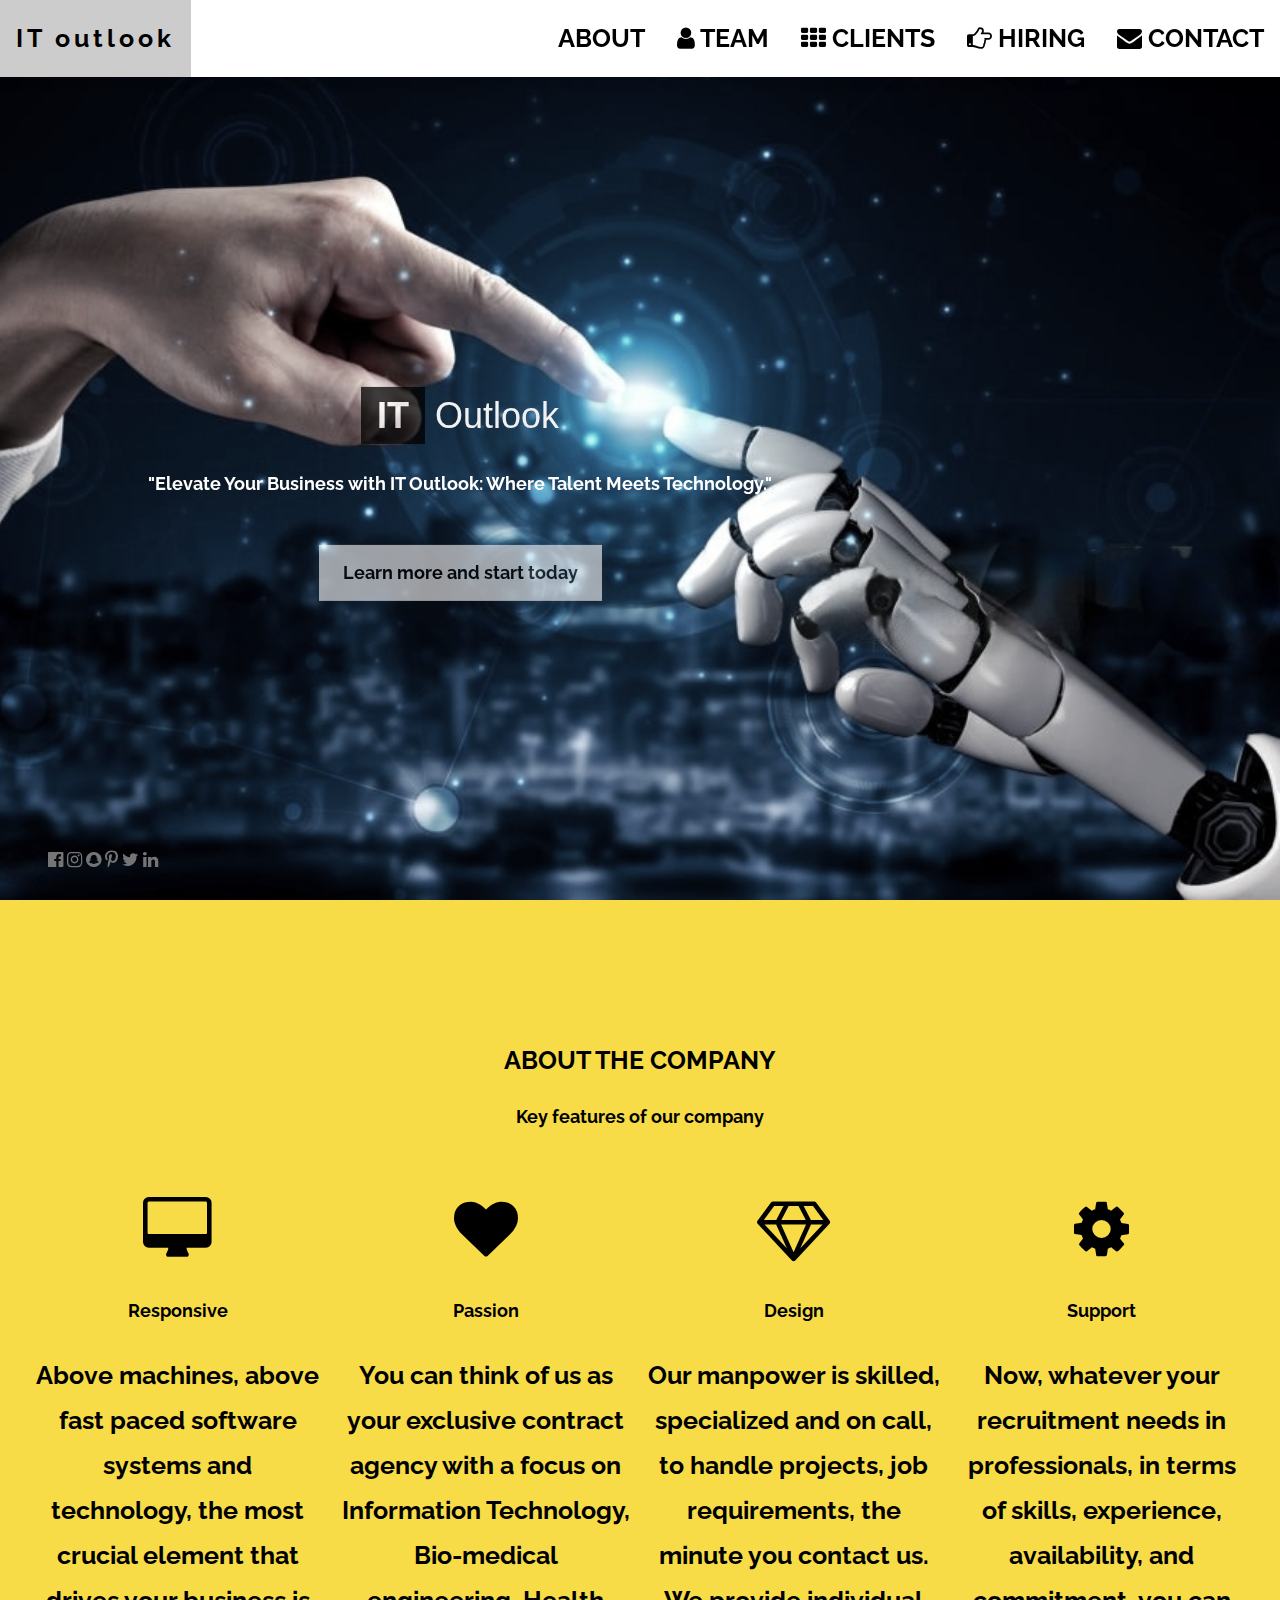
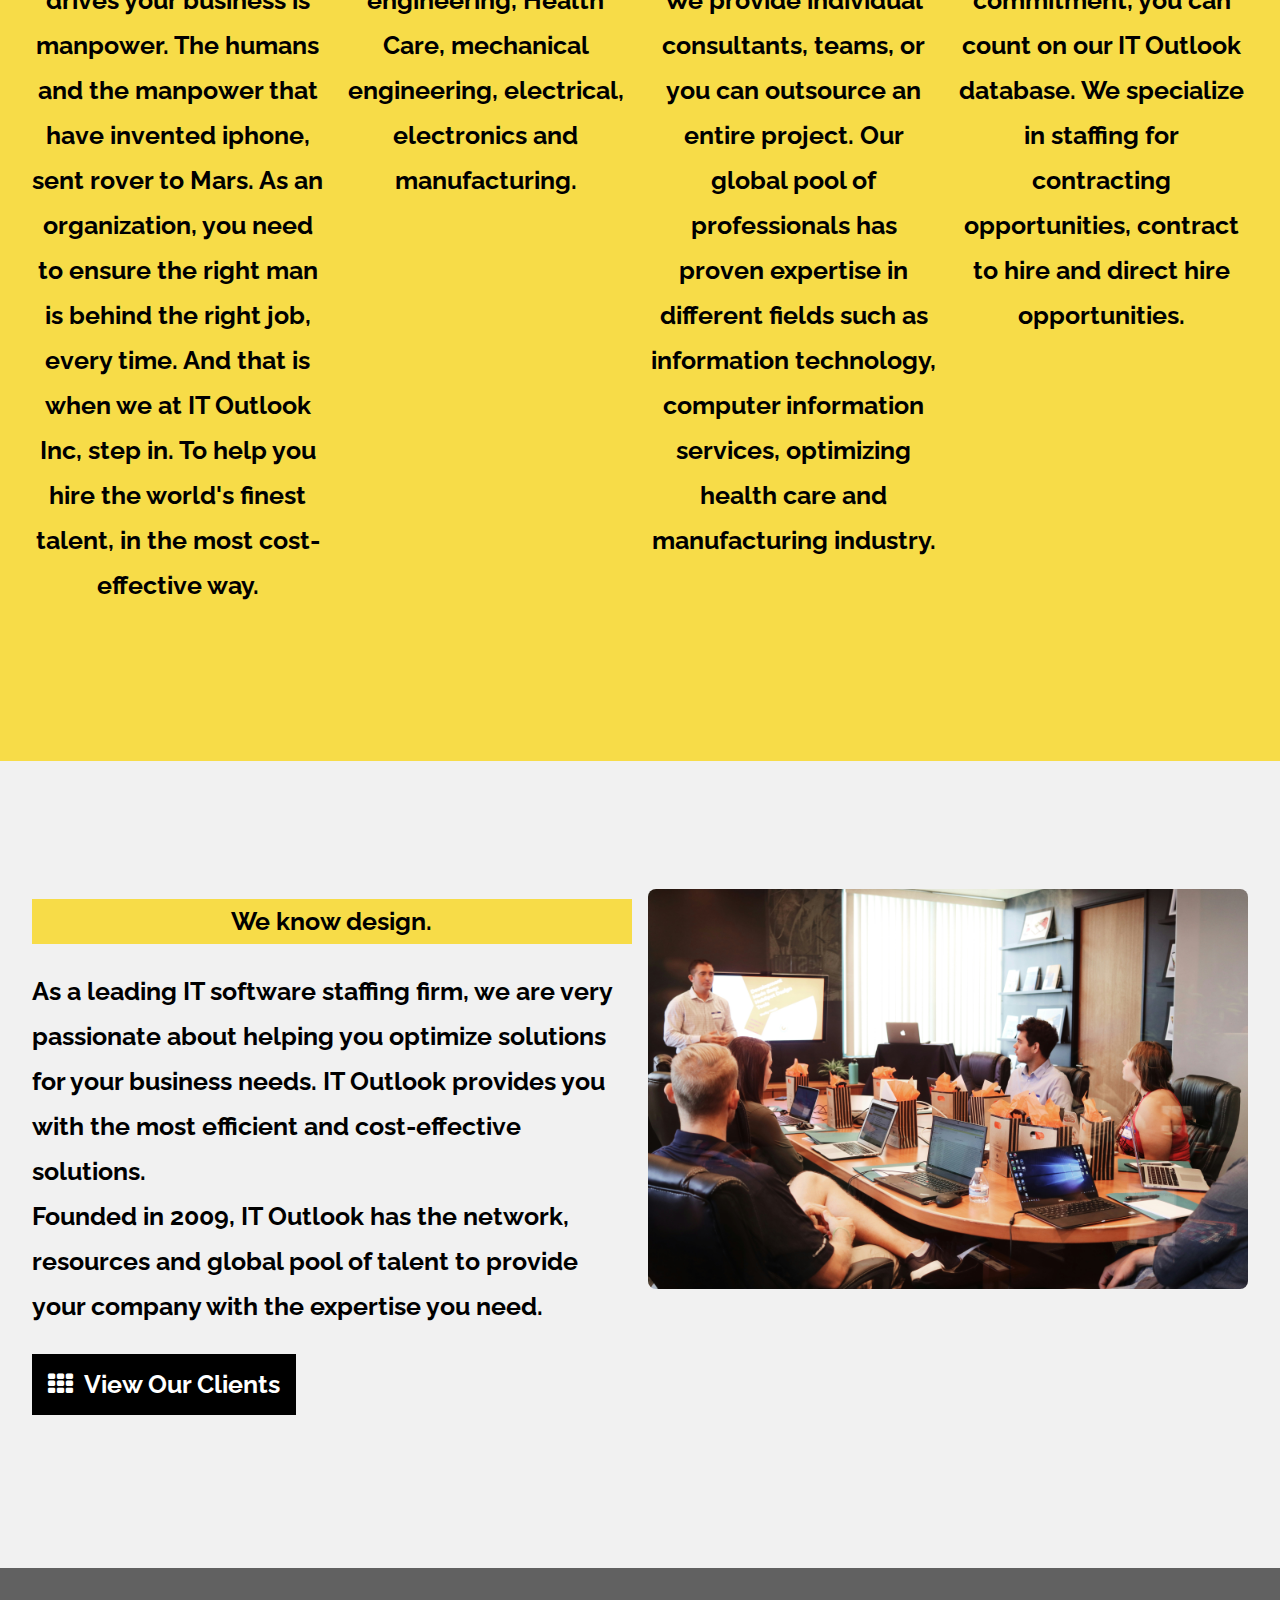
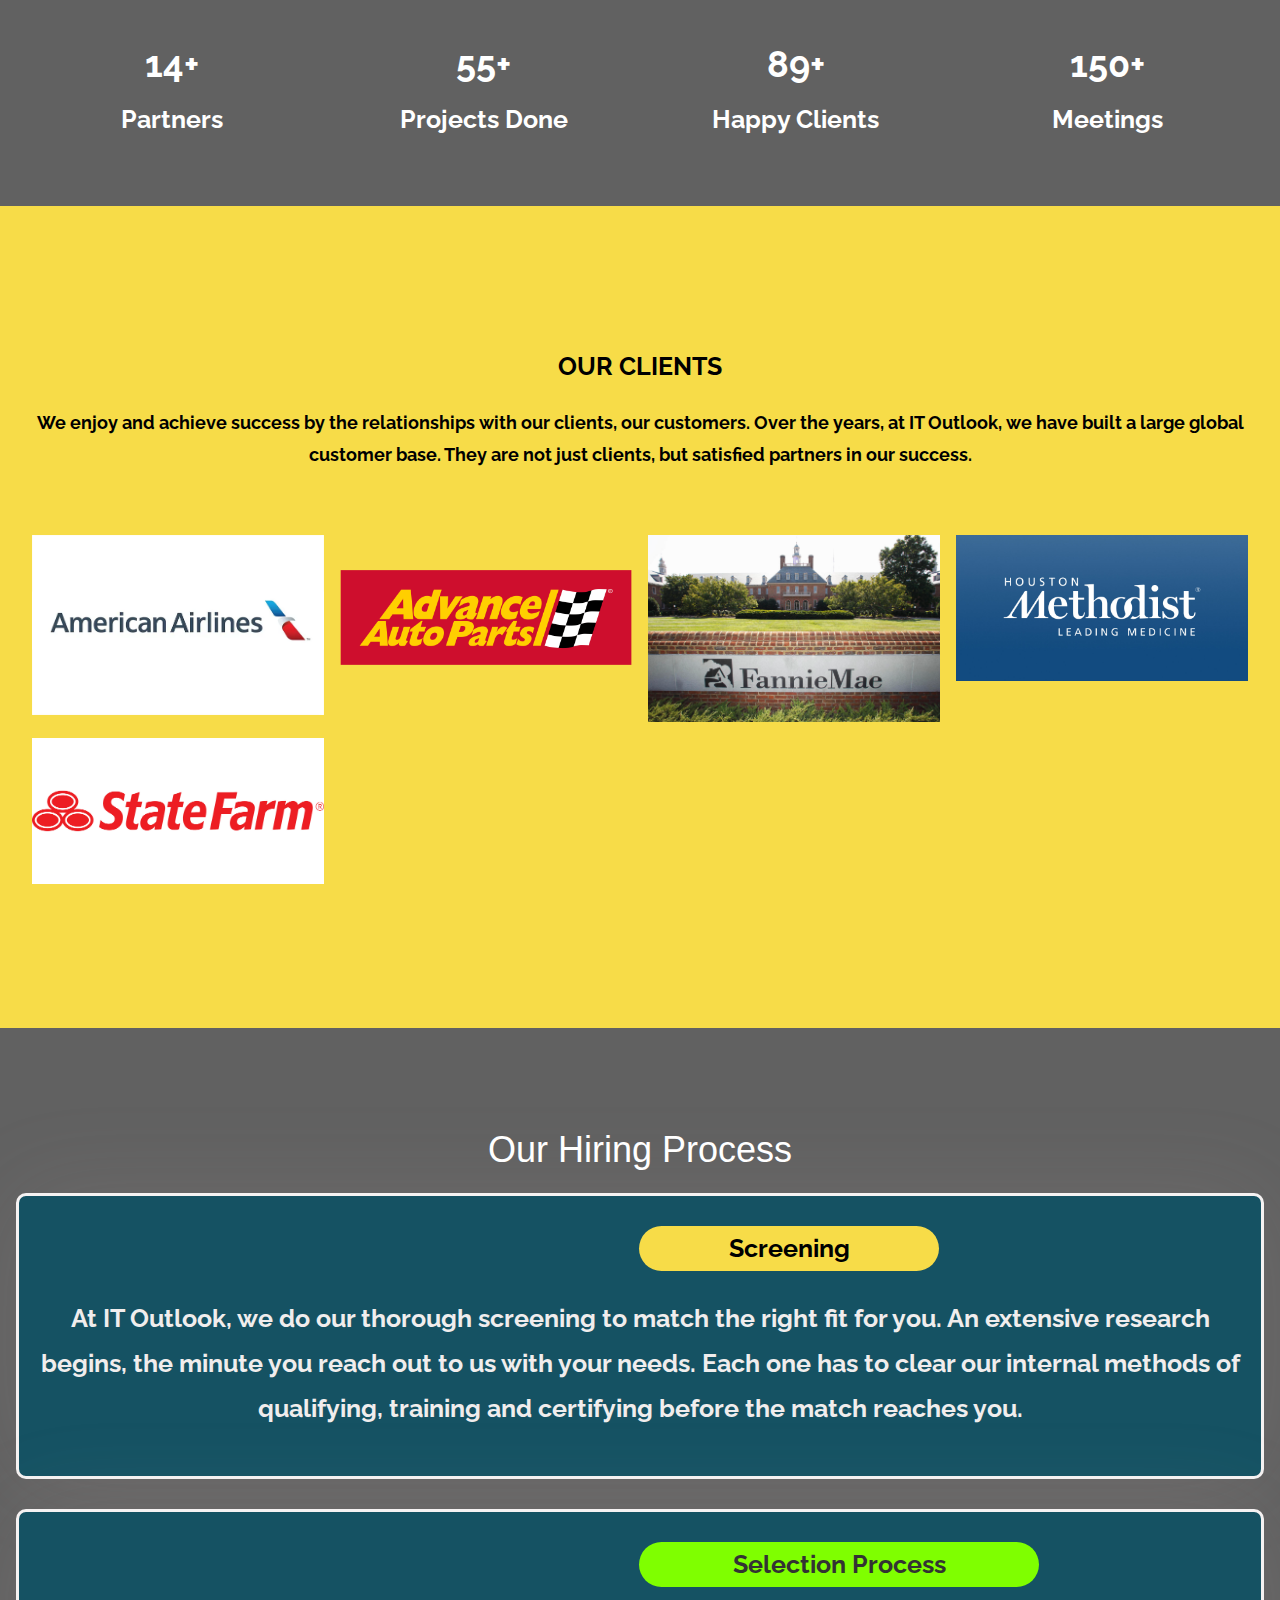
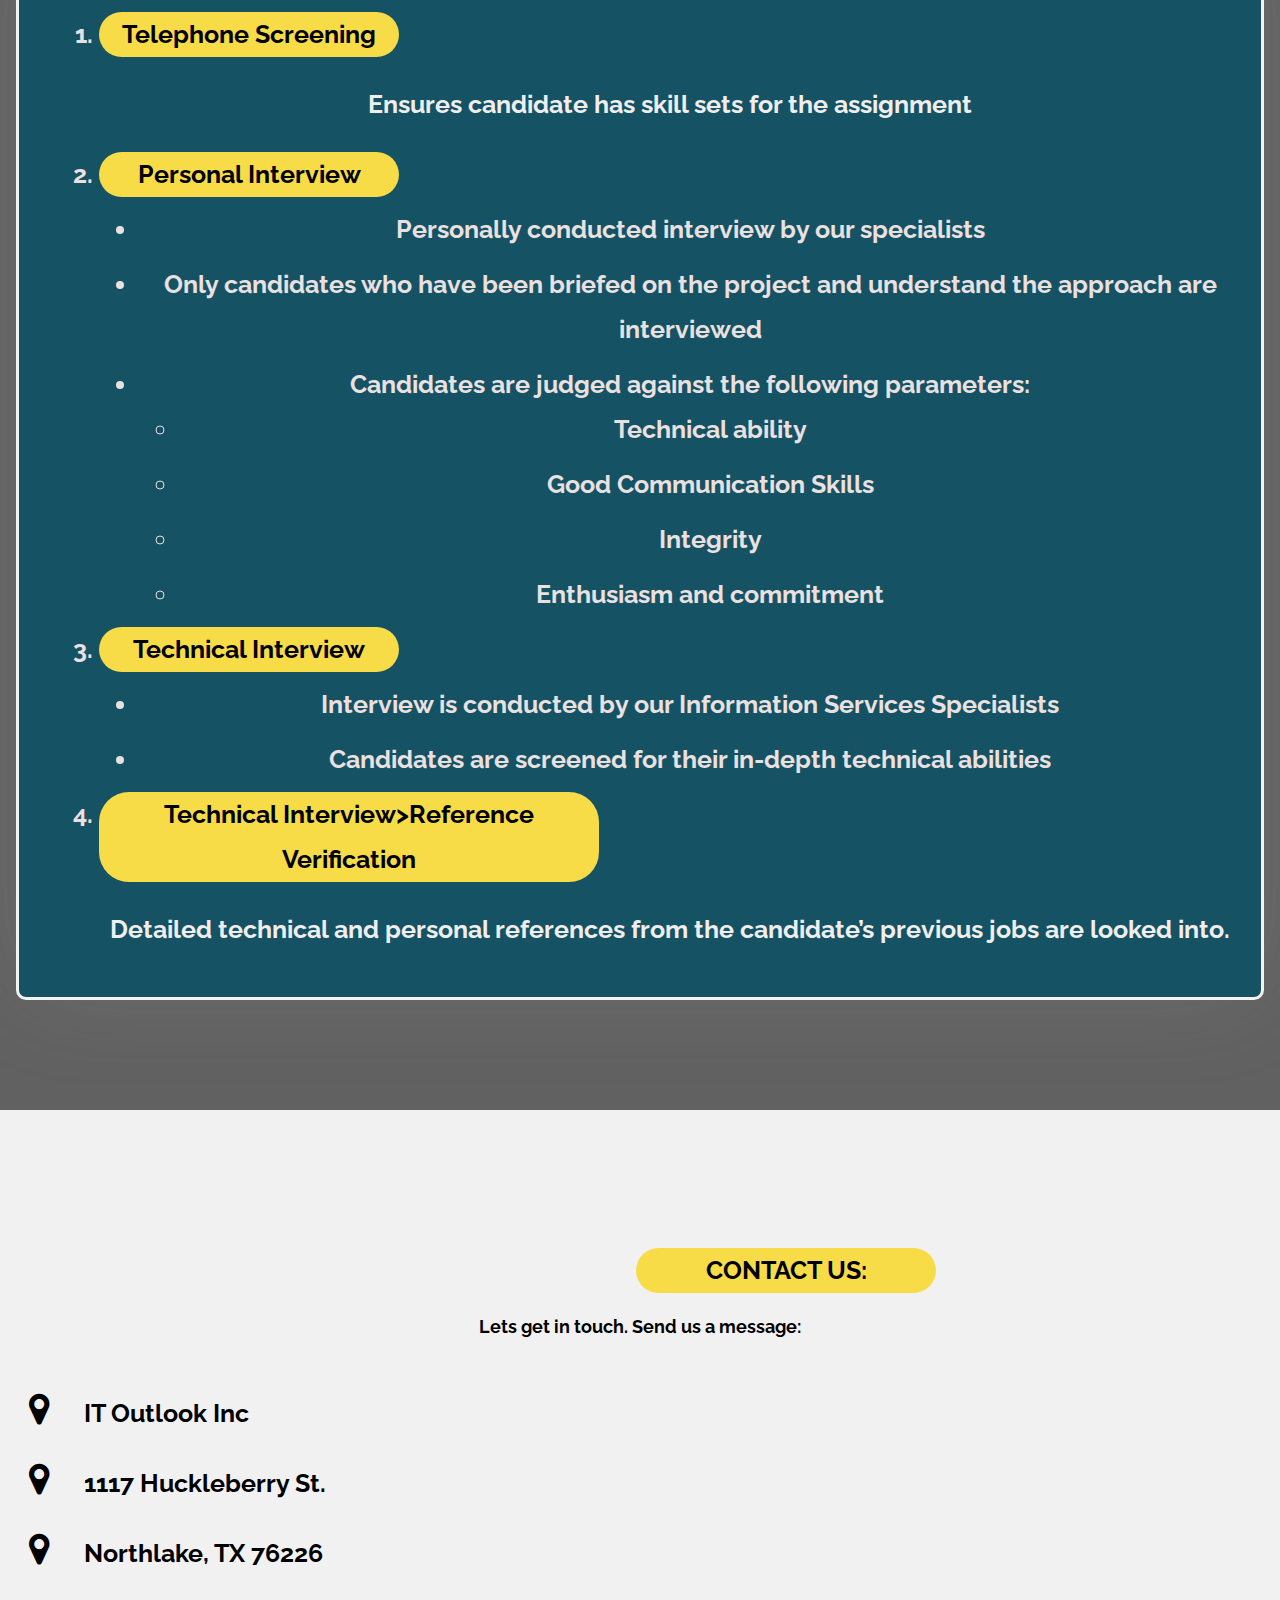
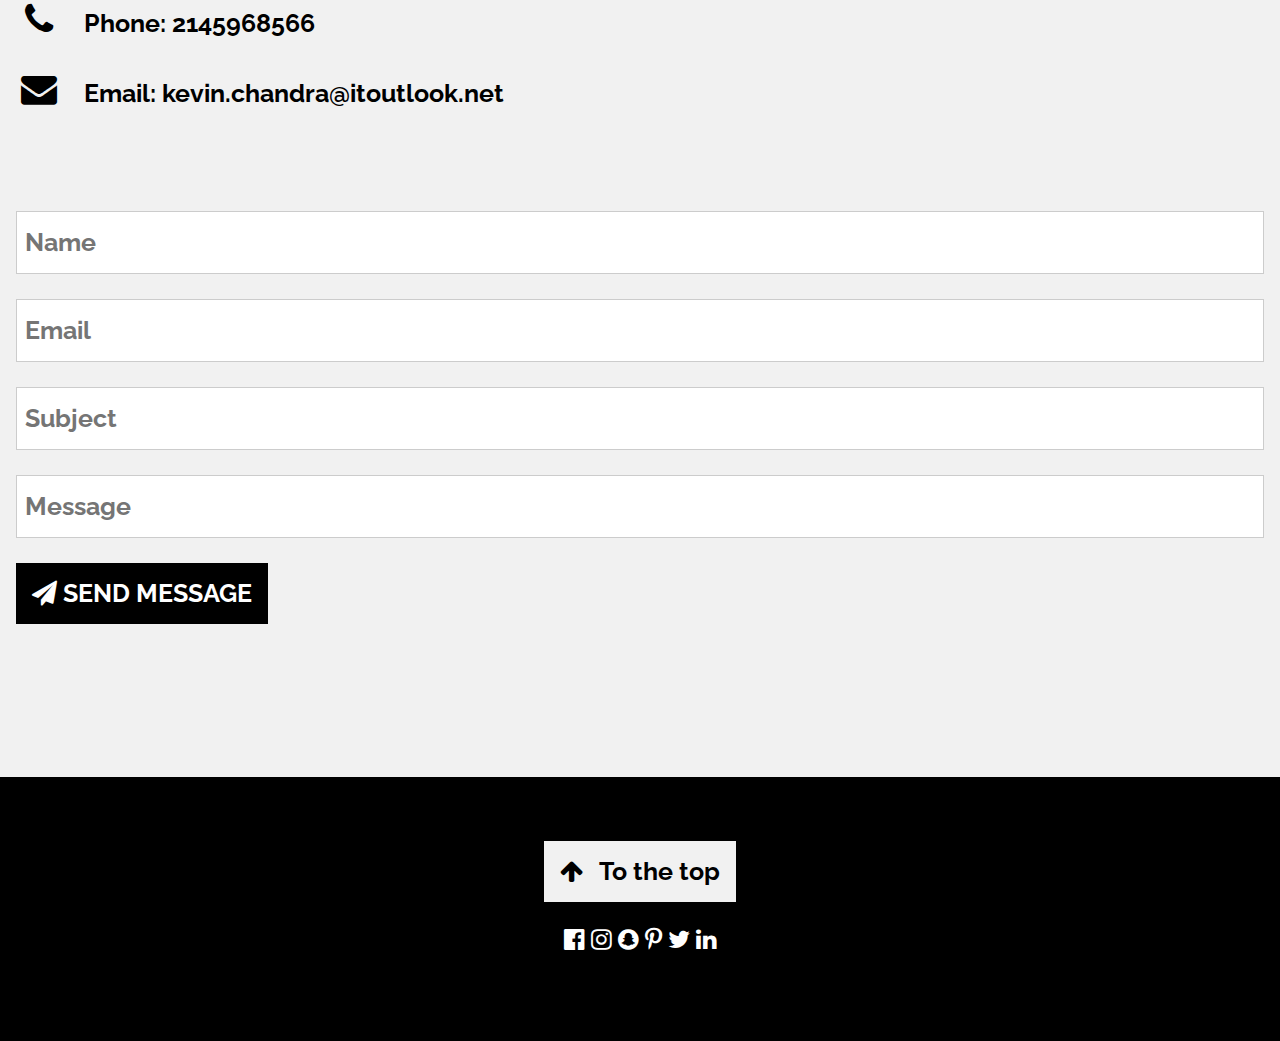
<file: index.html>
<!DOCTYPE html>
<html>
<head>
  <title>IT outlook</title>
  <meta charset="UTF-8">
  <meta name="viewport" content="width=device-width, initial-scale=1">
  <link rel="stylesheet" href="https://www.w3schools.com/w3css/4/w3.css">
  <link rel="stylesheet" href="https://fonts.googleapis.com/css?family=Raleway">
  <link rel="stylesheet" href="https://cdnjs.cloudflare.com/ajax/libs/font-awesome/4.7.0/css/font-awesome.min.css">
  <link rel="stylesheet" href="styles.css">
  <style>
    body, h2, h3, h4, h5, h6 {
      font-family: "Raleway", sans-serif;
      font-size: 25px;
      font-weight: bold;
      background-color: #f7dc48;
    }

    body, html {
      height: 100%;
      line-height: 1.8;
    }

    /* Full height image header */
    .bgimg-1 {
      background-position: center;
      background-size: cover;
      background-image: url("imghand.jpeg");
      min-height: 100%;
    }

    .w3-bar .w3-button {
      padding: 16px;
    }

    .w3-xxlarge .w3-text-white {
      margin-right: 1000px;
      top: 800px;
    }

    .w3-hover-opacity:hover {
      opacity: 1;
      scale: 1.1;
      transition: 0.8s ease;
    }

    /* Custom styles for responsiveness */
    @media screen and (max-width: 992px) {
      /* Medium screens */
      .w3-left-align {
        text-align: center !important;
      }
    }

    @media screen and (max-width: 600px) {
      /* Small screens */
      .w3-left-align {
        text-align: center !important;
      }

      .w3-xxlarge .w3-text-white {
        margin-right: auto;
        margin-left: auto;
        top: auto;
      }
    }
  </style>
</head>

<body>

<!-- Navbar (sit on top) -->
<div class="w3-top">
  <div class="w3-bar w3-white w3-card" id="myNavbar">
    <a href="#home" class="w3-bar-item w3-button w3-wide">IT outlook</a>
    <!-- Right-sided navbar links -->
    <div class="w3-right w3-hide-small">
      <a href="#about" class="w3-bar-item w3-button">ABOUT</a>
      <a href="#team" class="w3-bar-item w3-button"><i class="fa fa-user"></i> TEAM</a>
      <a href="#work" class="w3-bar-item w3-button"><i class="fa fa-th"></i> CLIENTS</a>
      <a href="#hiring" class="w3-bar-item w3-button"><i class="fa fa-hand-o-right"></i> HIRING</a>
      <a href="#contact" class="w3-bar-item w3-button"><i class="fa fa-envelope"></i> CONTACT</a>
    </div>
    <!-- Hide right-floated links on small screens and replace them with a menu icon -->

    <a href="javascript:void(0)" class="w3-bar-item w3-button w3-right w3-hide-large w3-hide-medium" onclick="w3_open()">
      <i class="fa fa-bars"></i>
    </a>
  </div>
</div>

<!-- Sidebar on small screens when clicking the menu icon -->
<nav class="w3-sidebar w3-bar-block w3-black w3-card w3-animate-left w3-hide-medium w3-hide-large" style="display:none" id="mySidebar">
  <a href="javascript:void(0)" onclick="w3_close()" class="w3-bar-item w3-button w3-large w3-padding-16">Close ×</a>
  <a href="#about" onclick="w3_close()" class="w3-bar-item w3-button">ABOUT</a>
  <a href="#team" onclick="w3_close()" class="w3-bar-item w3-button">TEAM</a>
  <a href="#work" onclick="w3_close()" class="w3-bar-item w3-button">CLIENTS</a>
  <a href="#hiring" onclick="w3_close()" class="w3-bar-item w3-button">HIRING</a>
  <a href="#contact" onclick="w3_close()" class="w3-bar-item w3-button">CONTACT</a>
</nav>

<!-- Header with full-height image -->
<header class="bgimg-1 w3-display-container w3-grayscale-min" id="home">
  <div class="w3-display-left w3-text-white" style="padding:48px;top: 500px;margin-left: 100px;">
    <h1 class="w3-xxlarge w3-text-white"><span class="w3-padding w3-black w3-opacity-min"><b>IT</b></span> <span class="w3-hide-small w3-text-light-grey">Outlook</span></h1>
    <!--  <span class="w3-jumbo w3-hide-small">Start something that matters</span><br>
    <span class="w3-xxlarge w3-hide-large w3-hide-medium">Start something that matters</span><br>-->
    <span class="w3-large">"Elevate Your Business with IT Outlook: Where Talent Meets Technology."</span>
    <p><a href="#about" class="w3-button w3-white w3-padding-large w3-large w3-margin-top w3-opacity w3-hover-opacity-off">Learn more and start today</a></p>
  </div>
  <div class="w3-display-bottomleft w3-text-grey w3-large" style="padding:24px 48px">
    <i class="fa fa-facebook-official w3-hover-opacity"></i>
    <i class="fa fa-instagram w3-hover-opacity"></i>
    <i class="fa fa-snapchat w3-hover-opacity"></i>
    <i class="fa fa-pinterest-p w3-hover-opacity"></i>
    <i class="fa fa-twitter w3-hover-opacity"></i>
    <i class="fa fa-linkedin w3-hover-opacity"></i>
  </div>
</header>

<!-- About Section -->
<div class="w3-container" style="padding:128px 16px" id="about">
  <h3 class="w3-center">ABOUT THE COMPANY</h3>
  <p class="w3-center w3-large">Key features of our company</p>
  <div class="w3-row-padding w3-center" style="margin-top:64px">
    <div class="w3-quarter">
      <i class="fa fa-desktop w3-margin-bottom w3-jumbo w3-center"></i>
      <p class="w3-large">Responsive</p>
      <p>Above machines, above fast paced software systems and technology, the most crucial element that drives your business is manpower. The humans and the manpower that have invented iphone, sent rover to Mars. As an organization, you need to ensure the right man is behind the right job, every time. And that is when we at IT Outlook Inc, step in. To help you hire the world's finest talent, in the most cost-effective way.</p>
    </div>
    <div class="w3-quarter">
      <i class="fa fa-heart w3-margin-bottom w3-jumbo"></i>
      <p class="w3-large">Passion</p>
      <p>You can think of us as your exclusive contract agency with a focus on Information Technology, Bio-medical engineering, Health Care, mechanical engineering, electrical, electronics and manufacturing.</p>
    </div>
    <div class="w3-quarter">
      <i class="fa fa-diamond w3-margin-bottom w3-jumbo"></i>
      <p class="w3-large">Design</p>
      <p>Our manpower is skilled, specialized and on call, to handle projects, job requirements, the minute you contact us. We provide individual consultants, teams, or you can outsource an entire project.
        Our global pool of professionals has proven expertise in different fields such as information technology, computer information services, optimizing health care and manufacturing industry.</p>
    </div>
    <div class="w3-quarter">
      <i class="fa fa-cog w3-margin-bottom w3-jumbo"></i>
      <p class="w3-large">Support</p>
      <p>Now, whatever your recruitment needs in professionals, in terms of skills, experience, availability, and commitment, you can count on our IT Outlook database. We specialize in staffing for contracting opportunities, contract to hire and direct hire opportunities. </p>
    </div>
  </div>
</div>

<!-- Promo Section - "We know design" -->
<div class="w3-container w3-light-grey" style="padding:128px 16px">
   
  <div class="w3-row-padding">
   <div class="w3-col m6" id="team">
        
      <h3 style="text-shadow: red;text-align: center;">We know design.</h3>
      <p>As a leading IT software staffing firm, we are very passionate about helping you optimize solutions for your business needs. IT Outlook provides you with the most efficient and cost-effective solutions. <br> Founded in 2009, IT Outlook has the network, resources and global pool of talent to provide your company with the expertise you need. </p>
      <p><a href="#work" class="w3-button w3-black"><i class="fa fa-th"> </i> View Our Clients</a></p>
    </div>
    <div class="w3-col m6">
      <img class="w3-image w3-round-large" src="img1.jpg" alt="Buildings" width="600" height="394" style="float: right;">
    </div>
  </div>
</div>



<!-- Promo Section "Statistics" -->
<div class="w3-container w3-row w3-center w3-dark-grey w3-padding-64">
  <div class="w3-quarter">
    <span class="w3-xxlarge">14+</span>
    <br>Partners
  </div>
  <div class="w3-quarter">
    <span class="w3-xxlarge">55+</span>
    <br>Projects Done
  </div>
  <div class="w3-quarter">
    <span class="w3-xxlarge">89+</span>
    <br>Happy Clients
  </div>
  <div class="w3-quarter">
    <span class="w3-xxlarge">150+</span>
    <br>Meetings
  </div>
</div>

<!-- Work Section -->
<div class="w3-container" style="padding:128px 16px" id="work">
  <h3 class="w3-center" >OUR CLIENTS</h3>
  <p class="w3-center w3-large">We enjoy and achieve success by the relationships with our clients, our customers. Over the years, at IT Outlook, we have built a large global customer base. They are not just clients, but satisfied partners in our success.</p>

  <div class="w3-row-padding" style="margin-top:64px">
    <div class="w3-col l3 m6">
      <img src="American-Airlines.webp" style="width:100%",; onclick="onClick(this)" class="w3-hover-opacity" alt="American-Airlines">
    </div>
    <div class="w3-col l3 m6">
      <img src="Advance-Auto-Parts-logo.png" style="width:100%" onclick="onClick(this)" class="w3-hover-opacity" alt="Advance-Auto-Parts-logo.png">
    </div>
    <div class="w3-col l3 m6">
      <img src="fm.jpg" style="width:100%" onclick="onClick(this)" class="w3-hover-opacity" alt="A drone">
    </div>
    <div class="w3-col l3 m6">
      <img src="social-media-twitter.jpg" style="width:100%" onclick="onClick(this)" class="w3-hover-opacity" alt="Soundbox">
    </div>
  </div>

  <div class="w3-row-padding w3-section">
    <div class="w3-col l3 m6">
      <img src="State_Farm.png" style="width:100%" onclick="onClick(this)" class="w3-hover-opacity" alt="A tablet">
    </div>
    <!--<div class="w3-col l3 m6">
      <img src="https://www.w3schools.com/w3images/tech_camera.jpg" style="width:100%" onclick="onClick(this)" class="w3-hover-opacity" alt="A camera">
    </div>
    <div class="w3-col l3 m6">
      <img src="https://www.w3schools.com/w3images/tech_typewriter.jpg" style="width:100%" onclick="onClick(this)" class="w3-hover-opacity" alt="A typewriter">
    </div>
    <div class="w3-col l3 m6">
      <img src="https://www.w3schools.com/w3images/tech_tableturner.jpg" style="width:100%" onclick="onClick(this)" class="w3-hover-opacity" alt="A tableturner">
    </div>-->
  </div>
</div>

<!-- Modal for full size images on click-->
<div id="modal01" class="w3-modal w3-black" onclick="this.style.display='none'">
  <span class="w3-button w3-xxlarge w3-black w3-padding-large w3-display-topright" title="Close Modal Image">×</span>
  <div class="w3-modal-content w3-animate-zoom w3-center w3-transparent w3-padding-64">
    <img id="img01" class="w3-image">
    <p id="caption" class="w3-opacity w3-large"></p>
  </div>
</div>


<!--screening-->
<div class="w3-container w3-center w3-dark-grey" style="padding:80px 16px" id="hiring">
  <h1>Our Hiring Process</h2>
    <div class="step">
      <h3 style="color: black;width: 300px;text-align: center;margin-left: 600px;border-radius: 30px;">Screening</h3>
      <p>At IT Outlook, we do our thorough screening to match the right fit for you. An extensive research begins, the minute you reach out to us with your needs. Each one has to clear our internal methods of qualifying, training and certifying before the match reaches you.</p>
    </div>
    <div class="step">
      <h3 style="background-color: chartreuse;width: 400px;margin-left: 600px;border-radius: 30px;">Selection Process</h3>
      <ol>
        <li style="margin-left: 20px;">
          <h4 style="color: black;width: 300px;text-align: center;border-radius: 30px;">Telephone Screening</h4>
          <p>Ensures candidate has skill sets for the assignment</p>
        </li>
        <li style="margin-left: 20px;">
          <h4 style="color: black;width: 300px;text-align: center;border-radius: 30px;">Personal Interview</h4>
          <ul style="list-style-type: disc;">
            <li>Personally conducted interview by our specialists</li>
            <li>Only candidates who have been briefed on the project and understand the approach are interviewed</li>
            <li>Candidates are judged against the following parameters:
              <ul style="list-style-type: circle;">
                <li>Technical ability</li>
                <li>Good Communication Skills</li>
                <li>Integrity</li>
                <li>Enthusiasm and commitment</li>
              </ul>
            </li>
          </ul>
        </li>
        <li style="margin-left: 20px;">
          <h4 style="color: black;width: 300px;text-align: center;border-radius: 30px;">Technical Interview</h4>
          <ul style="list-style-type: disc;">
            <li>Interview is conducted by our Information Services Specialists</li>
            <li>Candidates are screened for their in-depth technical abilities</li>
          </ul>
        </li>
        <li style="margin-left: 20px;">
          <h4 style="color: black;width: 500px;text-align: center;border-radius: 30px;">Technical Interview>Reference Verification</h4>
          <p>Detailed technical and personal references from the candidate’s previous jobs are looked into.</p>
        </li>
      </ol>
    </div>
        
</div>

<!-- Contact Section -->
<div class="w3-container w3-light-grey" style="padding:128px 16px" id="contact">
  <h3 class="w3-center" style="color: black;width: 300px;border-radius: 30px;margin-left: 620px;">CONTACT US:</h3>
  <p class="w3-center w3-large">Lets get in touch. Send us a message:</p>
  <div style="margin-top:48px">
    <p><i class="fa fa-map-marker fa-fw w3-xxlarge w3-margin-right"></i> IT Outlook Inc</p>
    <p><i class="fa fa-map-marker fa-fw w3-xxlarge w3-margin-right"></i> 1117 Huckleberry St. </p>
    <p><i class="fa fa-map-marker fa-fw w3-xxlarge w3-margin-right"></i> Northlake, TX 76226</p>
    <p><i class="fa fa-phone fa-fw w3-xxlarge w3-margin-right"></i> Phone: 2145968566</p>
    <p><i class="fa fa-envelope fa-fw w3-xxlarge w3-margin-right"> </i> Email:  kevin.chandra@itoutlook.net</p>
    <br>
    <form action="/action_page.php" target="_blank">
      <p><input class="w3-input w3-border" type="text" placeholder="Name" required name="Name"></p>
      <p><input class="w3-input w3-border" type="text" placeholder="Email" required name="Email"></p>
      <p><input class="w3-input w3-border" type="text" placeholder="Subject" required name="Subject"></p>
      <p><input class="w3-input w3-border" type="text" placeholder="Message" required name="Message"></p>
      <p>
        <button class="w3-button w3-black" type="submit">
          <i class="fa fa-paper-plane"></i> SEND MESSAGE
        </button>
      </p>
    </form>

  </div>
</div>

<!-- Footer. This section contains an ad for W3Schools Spaces. You can leave it to support us. -->
<footer class="w3-center w3-black w3-padding-64">
  <a href="#home" class="w3-button w3-light-grey"><i class="fa fa-arrow-up w3-margin-right"></i>To the top</a>
  <div class="w3-xlarge w3-section">
    <i class="fa fa-facebook-official w3-hover-opacity"></i>
    <i class="fa fa-instagram w3-hover-opacity"></i>
    <i class="fa fa-snapchat w3-hover-opacity"></i>
    <i class="fa fa-pinterest-p w3-hover-opacity"></i>
    <i class="fa fa-twitter w3-hover-opacity"></i>
    <i class="fa fa-linkedin w3-hover-opacity"></i>
  </div>
 
</footer>
 
<script>
// Modal Image Gallery
function onClick(element) {
  document.getElementById("img01").src = element.src;
  document.getElementById("modal01").style.display = "block";
  var captionText = document.getElementById("caption");
  captionText.innerHTML = element.alt;
}


// Toggle between showing and hiding the sidebar when clicking the menu icon
var mySidebar = document.getElementById("mySidebar");

function w3_open() {
  if (mySidebar.style.display === 'block') {
    mySidebar.style.display = 'none';
  } else {
    mySidebar.style.display = 'block';
  }
}

// Close the sidebar with the close button
function w3_close() {
    mySidebar.style.display = "none";
}
</script>

</body>
</html>
</file>
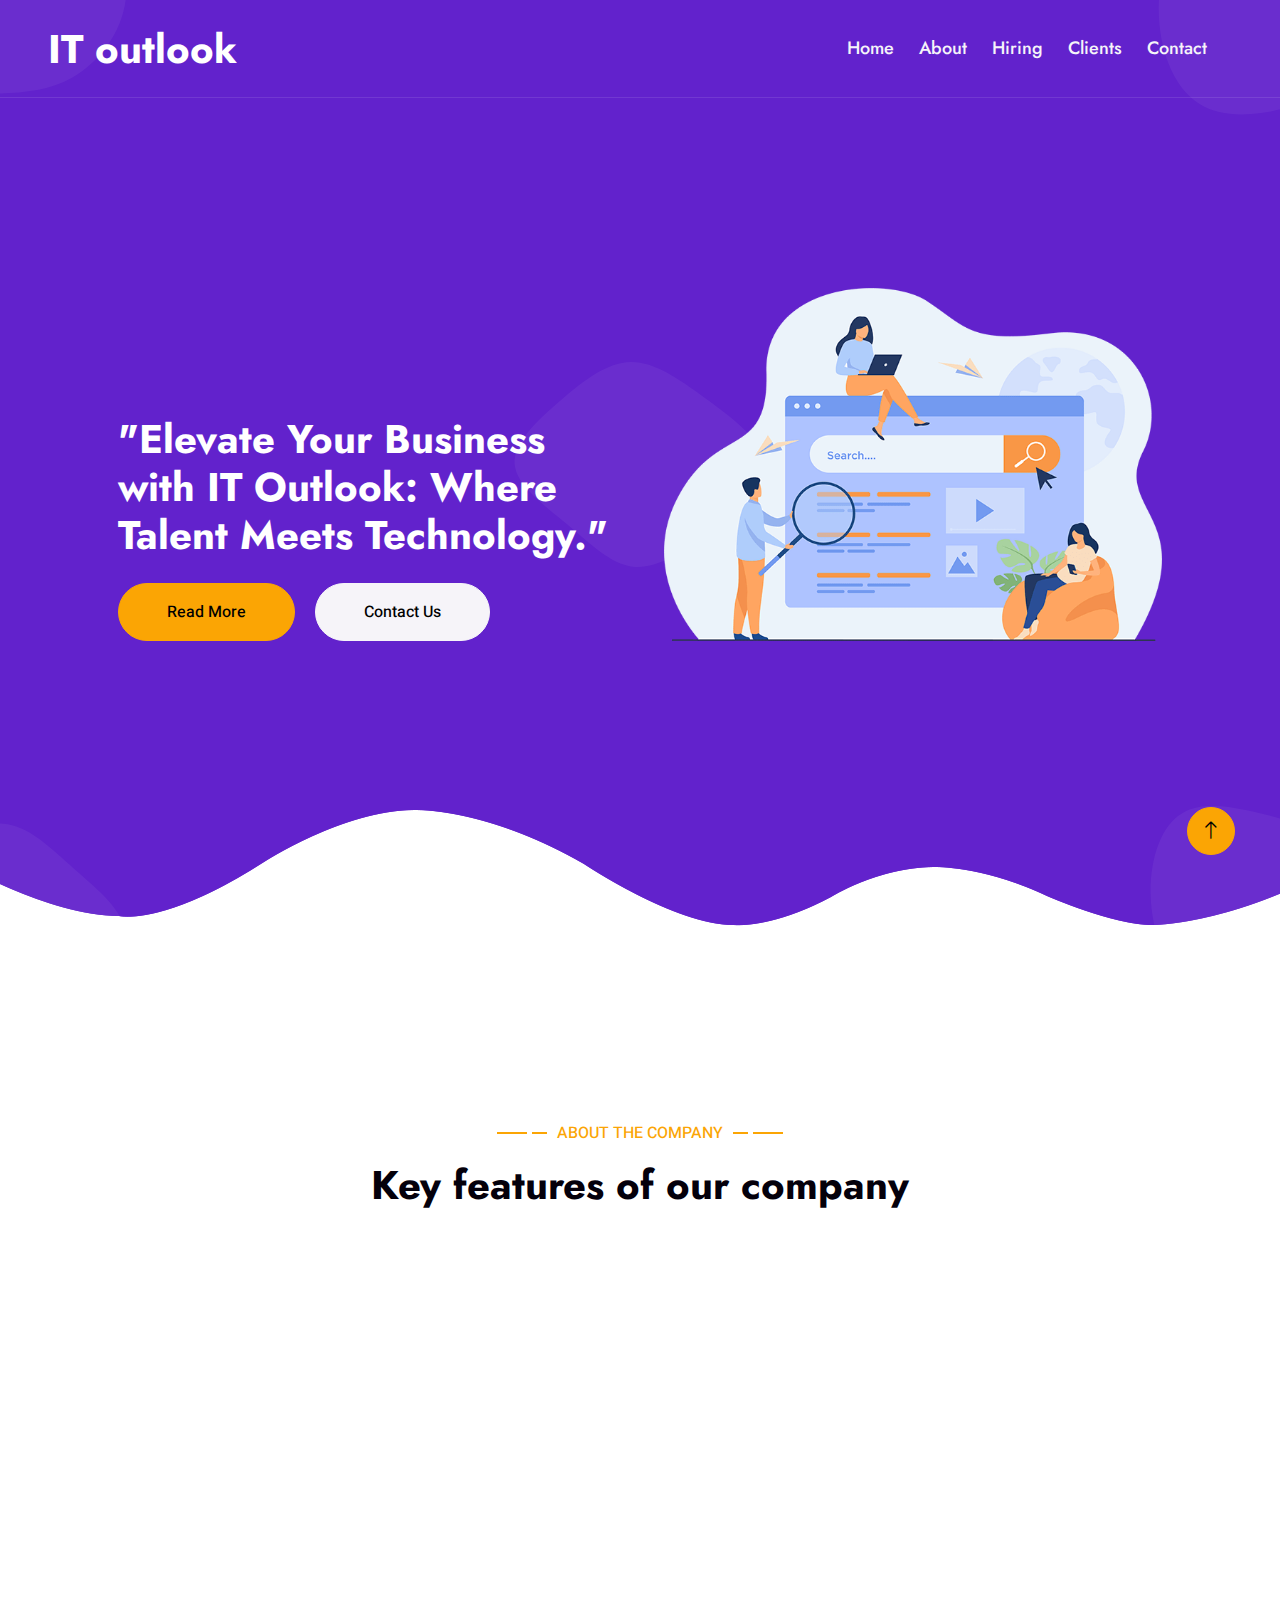
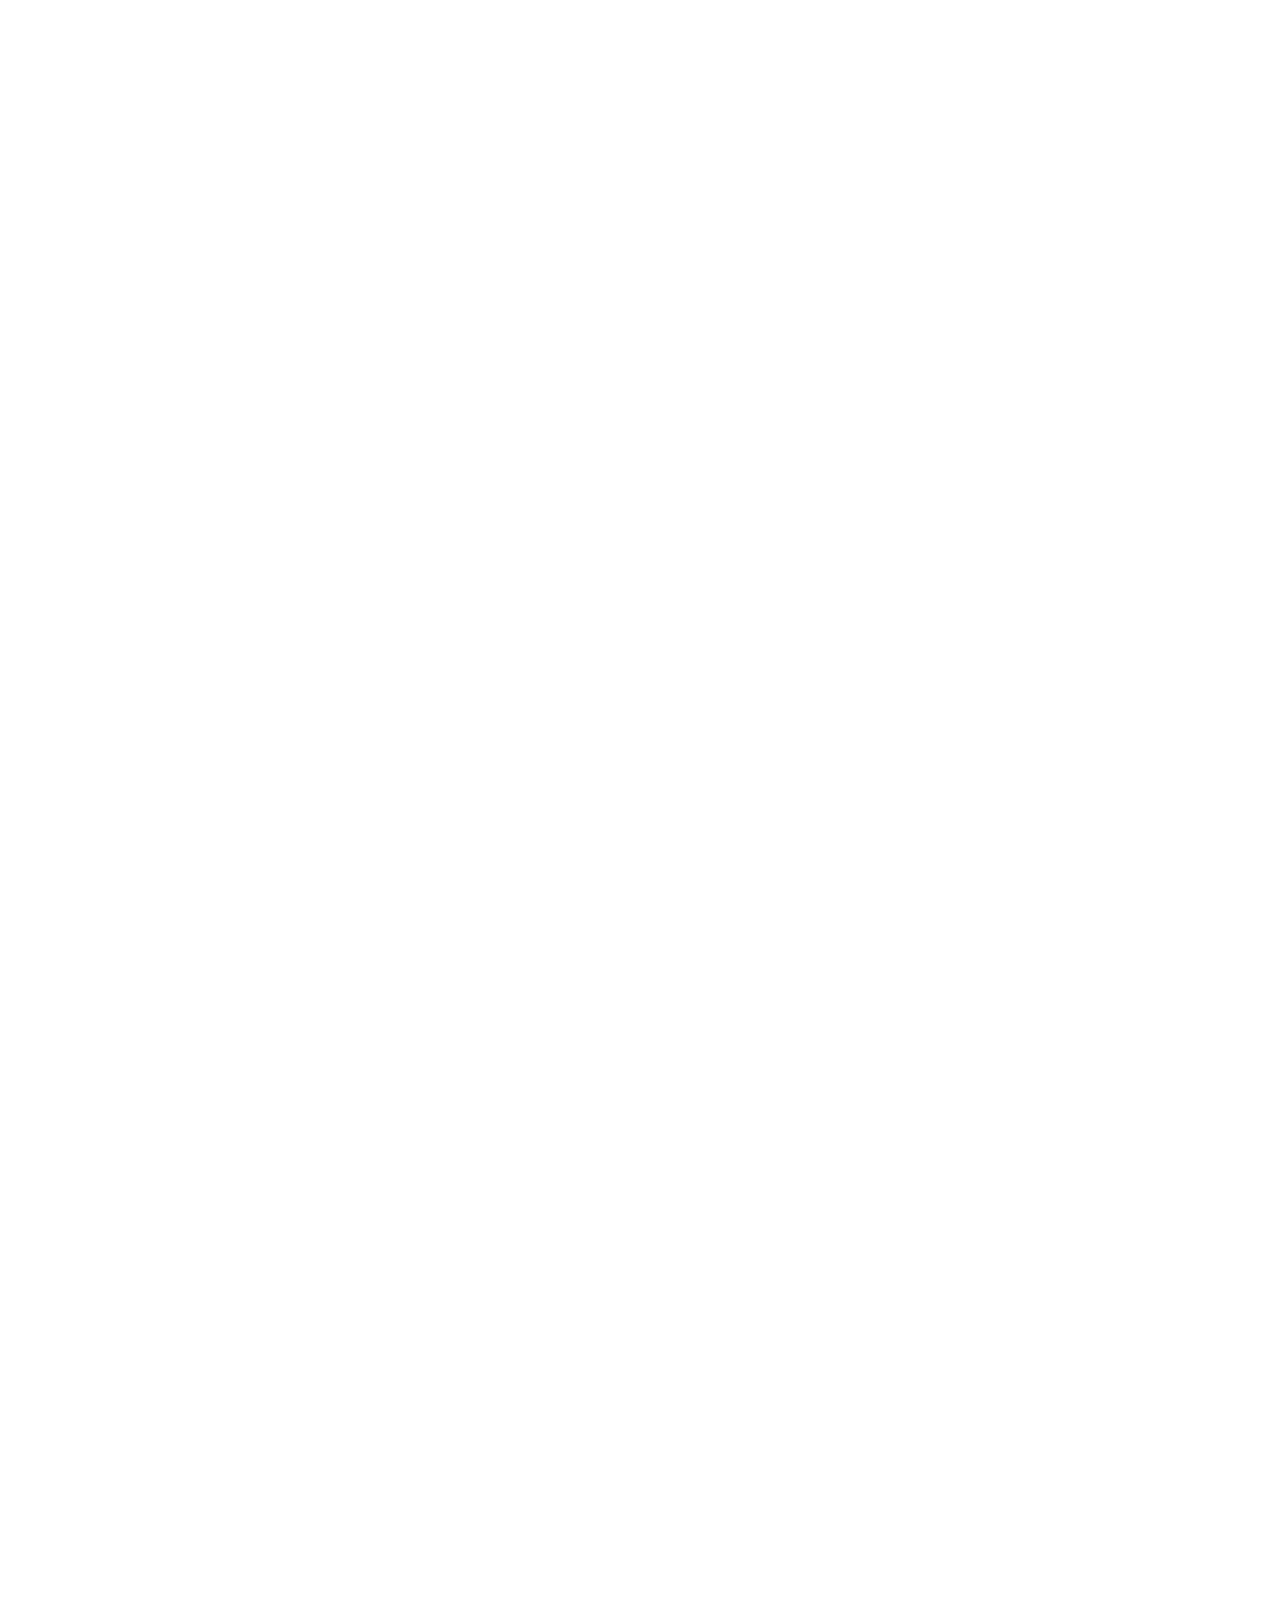
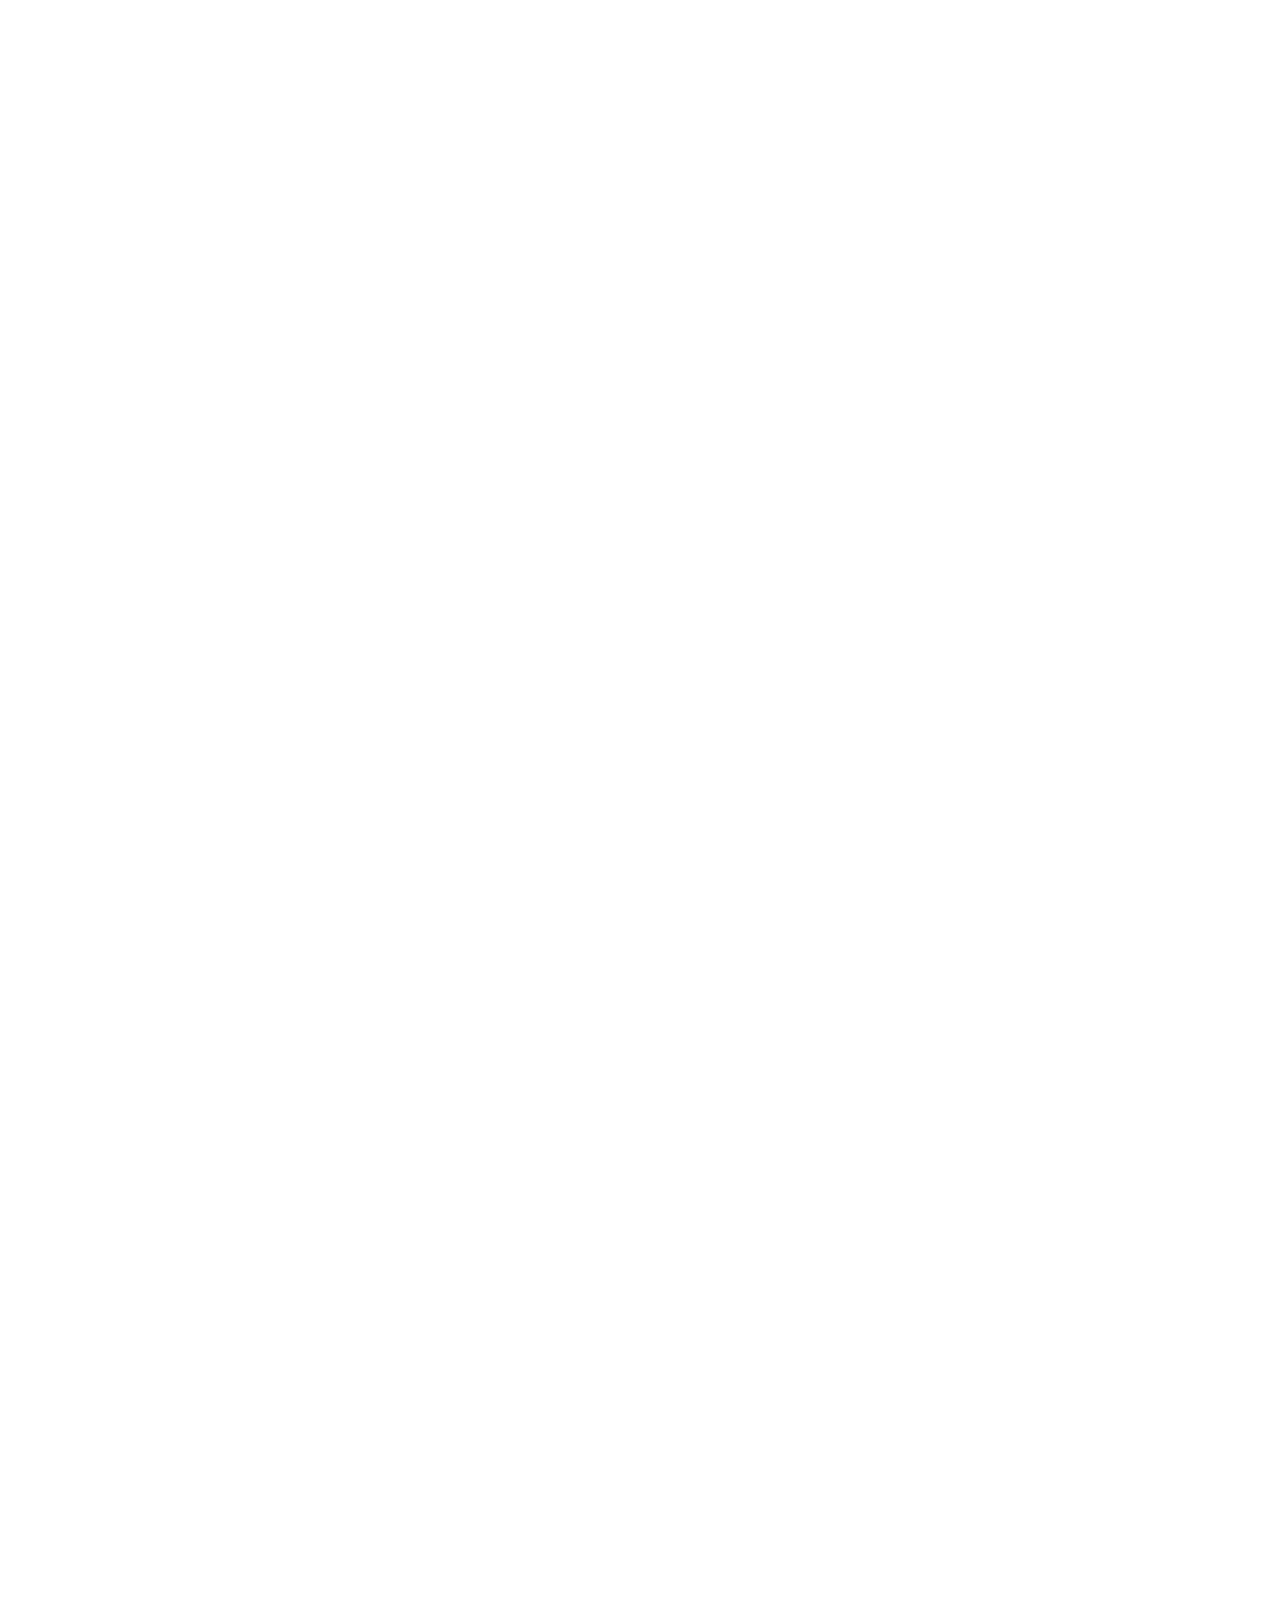
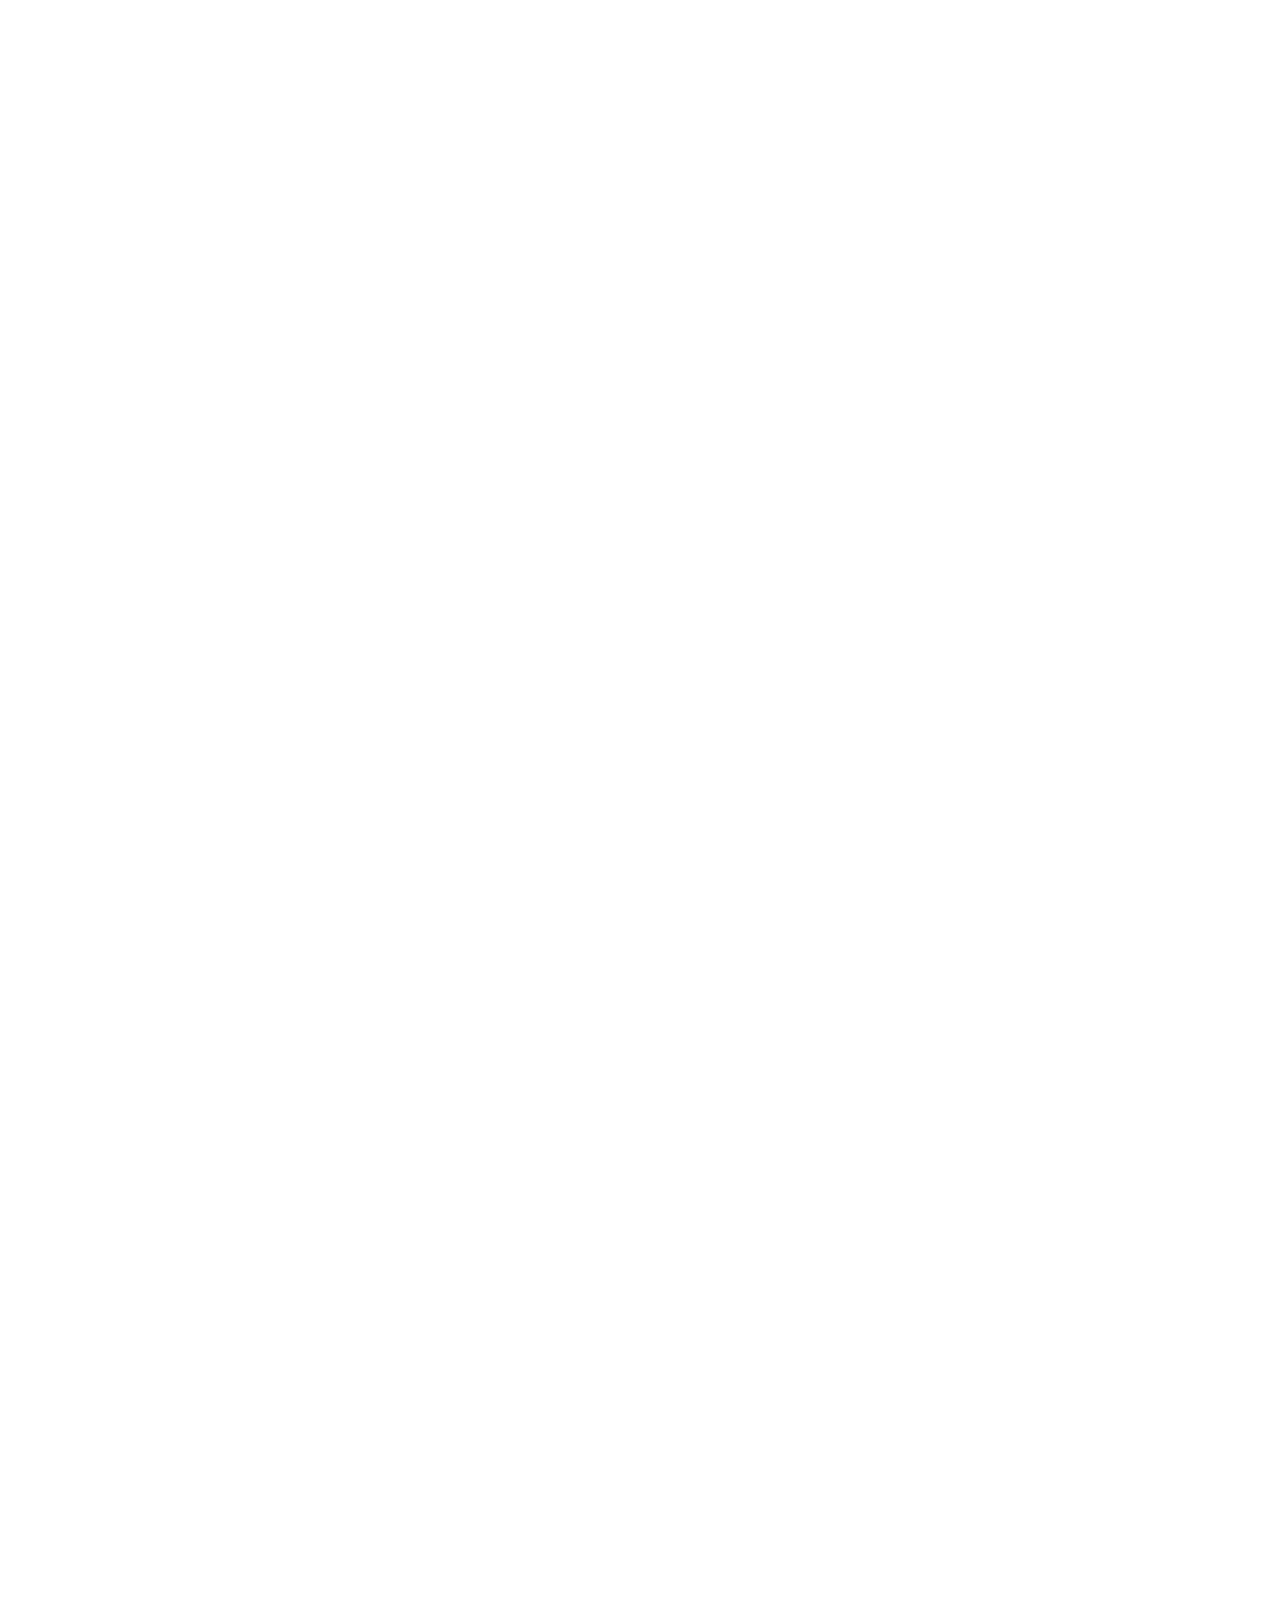
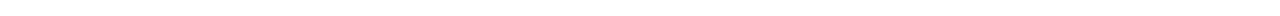
<file: digital-agency-html-template/index.html>
<!DOCTYPE html>
<html lang="en">

<head>
    <meta charset="utf-8">
    <title>IT outlook</title>
    <meta content="width=device-width, initial-scale=1.0" name="viewport">
    <meta content="" name="keywords">
    <meta content="" name="description">

    <!-- Favicon -->
    <link href="img/favicon.ico" rel="icon">

    <!-- Google Web Fonts -->
    <link rel="preconnect" href="https://fonts.googleapis.com">
    <link rel="preconnect" href="https://fonts.gstatic.com" crossorigin>
    <link href="https://fonts.googleapis.com/css2?family=Heebo:wght@400;500&family=Jost:wght@500;600;700&display=swap" rel="stylesheet"> 

    <!-- Icon Font Stylesheet -->
    <link href="https://cdnjs.cloudflare.com/ajax/libs/font-awesome/5.10.0/css/all.min.css" rel="stylesheet">
    <link href="https://cdn.jsdelivr.net/npm/bootstrap-icons@1.4.1/font/bootstrap-icons.css" rel="stylesheet">

    <!-- Libraries Stylesheet -->
    <link href="lib/animate/animate.min.css" rel="stylesheet">
    <link href="lib/owlcarousel/assets/owl.carousel.min.css" rel="stylesheet">
    <link href="lib/lightbox/css/lightbox.min.css" rel="stylesheet">

    <!-- Customized Bootstrap Stylesheet -->
    <link href="css/bootstrap.min.css" rel="stylesheet">

    <!-- Template Stylesheet -->
    <link href="css/style.css" rel="stylesheet">
</head>

<body>
    <div class="container-xxl bg-white p-0">
        <!-- Spinner Start -->
        <div id="spinner" class="show bg-white position-fixed translate-middle w-100 vh-100 top-50 start-50 d-flex align-items-center justify-content-center">
            <div class="spinner-grow text-primary" style="width: 3rem; height: 3rem;" role="status">
                <span class="sr-only">Loading...</span>
            </div>
        </div>
        <!-- Spinner End -->


        <!-- Navbar & Hero Start -->
        <div class="container-xxl position-relative p-0">
            <nav class="navbar navbar-expand-lg navbar-light px-4 px-lg-5 py-3 py-lg-0">
                <a href="" class="navbar-brand p-0">
                    <h1 class="m-0">IT outlook</h1>
                    <!-- <img src="img/logo.png" alt="Logo"> -->
                </a>
                <button class="navbar-toggler" type="button" data-bs-toggle="collapse" data-bs-target="#navbarCollapse">
                    <span class="fa fa-bars"></span>
                </button>
                <div class="collapse navbar-collapse d-flex flex-row-reverse" id="navbarCollapse">
                    <div class="navbar-nav ">
                        <a href="#home" class="nav-item nav-link">Home</a>
                        <a href="#about" class="nav-item nav-link">About</a>
                        <a href="#hiring" class="nav-item nav-link">Hiring</a>
                        <a href="#client" class="nav-item nav-link">Clients</a>
                        <a href="#contact" class="nav-item nav-link">Contact</a>
                    </div>
                </div>
            </nav>

            <div class="container-xxl bg-primary hero-header" >
                <div class="container px-lg-5">
                    <div class="row g-5 align-items-end">
                        <div class="col-lg-6 text-center text-lg-start">
                            <h1 class="text-white mb-4 animated slideInDown"id="home">"Elevate Your Business with IT Outlook: Where Talent Meets Technology."</h1>
                           
                            <a href="" class="btn btn-secondary py-sm-3 px-sm-5 rounded-pill me-3 animated slideInLeft">Read More</a>
                            <a href="" class="btn btn-light py-sm-3 px-sm-5 rounded-pill animated slideInRight">Contact Us</a>
                        </div>
                        <div class="col-lg-6 text-center text-lg-start">
                            <img class="img-fluid animated zoomIn" src="img/hero.png" alt="">
                        </div>
                    </div>
                </div>
            </div>
        </div>
        <!-- Navbar & Hero End -->


        <!-- Feature Start -->
        <div class="container-xxl py-5" id="about">
            <div class="container py-5 px-lg-5">
                <p class="section-title text-secondary justify-content-center"><span></span>ABOUT THE COMPANY<span></span></p>
                <h1 class="text-center mb-5">Key features of our company</h1>
                <div class="row g-4">
                    <div class="col-lg-4 wow fadeInUp" data-wow-delay="0.1s">
                        <div class="feature-item bg-light rounded text-center p-4">
                            <i class="fa fa-3x fa-mail-bulk text-primary mb-4"></i>
                            <h5 class="mb-3">Responsive</h5>
                            <p class="m-0">Above machines, above fast paced software systems and technology, the most crucial element that drives your business is manpower. The humans and the manpower that have invented iphone, sent rover to Mars. As an organization, you need to ensure the right man is behind the right job, every time. And that is when we at IT Outlook Inc, step in. To help you hire the world's finest talent, in the most cost-effective way.</p>
                        </div>
                    </div>
                    <div class="col-lg-4 wow fadeInUp" data-wow-delay="0.3s">
                        <div class="feature-item bg-light rounded text-center p-4">
                            <i class="fa fa-3x fa-search text-primary mb-4"></i>
                            <h5 class="mb-3">Passion</h5>
                            <p class="m-0">You can think of us as your exclusive contract agency with a focus on Information Technology, Bio-medical engineering, Health Care, mechanical engineering, electrical, electronics and manufacturing.
                                <br/>
                                <br/>
                                <br/>
                                <br/>
                                <br/>
                                <br/>
                                <br/>
                            </p>
                        </div>
                    </div>
                    <div class="col-lg-4 wow fadeInUp" data-wow-delay="0.5s">
                        <div class="feature-item bg-light rounded text-center p-4">
                            <i class="fa fa-3x fa-laptop-code text-primary mb-4"></i>
                            <h5 class="mb-3">Design</h5>
                            <p class="m-0">Our manpower is skilled, specialized and on call, to handle projects, job requirements, the minute you contact us. We provide individual consultants, teams, or you can outsource an entire project.
                                Our global pool of professionals has proven expertise in different fields such as information technology, computer information services, optimizing health care and manufacturing industry.
                                <br/>
                                <br/>
                            </p>
                        </div>
                    </div>
                </div>
            </div>
        </div>
        <!-- Feature End -->

        <!-- Facts Start -->
        <div class="container-xxl bg-primary fact py-5 wow fadeInUp" data-wow-delay="0.1s">
            <div class="container py-5 px-lg-5">
                <div class="row g-4">
                    <div class="col-md-6 col-lg-3 text-center wow fadeIn" data-wow-delay="0.1s">
                        <i class="fa fa-certificate fa-3x text-secondary mb-3"></i>
                        <h1 class="text-white mb-2" data-toggle="counter-up">1234</h1>
                        <p class="text-white mb-0">Years Experience</p>
                    </div>
                    <div class="col-md-6 col-lg-3 text-center wow fadeIn" data-wow-delay="0.3s">
                        <i class="fa fa-users-cog fa-3x text-secondary mb-3"></i>
                        <h1 class="text-white mb-2" data-toggle="counter-up">1234</h1>
                        <p class="text-white mb-0">Team Members</p>
                    </div>
                    <div class="col-md-6 col-lg-3 text-center wow fadeIn" data-wow-delay="0.5s">
                        <i class="fa fa-users fa-3x text-secondary mb-3"></i>
                        <h1 class="text-white mb-2" data-toggle="counter-up">1234</h1>
                        <p class="text-white mb-0">Satisfied Clients</p>
                    </div>
                    <div class="col-md-6 col-lg-3 text-center wow fadeIn" data-wow-delay="0.7s">
                        <i class="fa fa-check fa-3x text-secondary mb-3"></i>
                        <h1 class="text-white mb-2" data-toggle="counter-up">1234</h1>
                        <p class="text-white mb-0">Compleate Projects</p>
                    </div>
                </div>
            </div>
        </div>
        <!-- Facts End -->


        <!-- Service Start -->
        <div class="container-xxl py-5" id="hiring">
            <div class="container py-5 px-lg-5">
                <div class="wow fadeInUp" data-wow-delay="0.1s">
                    <p class="section-title text-secondary justify-content-center"><span></span>Our Hiring Process<span></span></p>
                    <h1 class="text-center mb-5">What Solutions We Provide</h1>
                </div>
                <div class="row g-4">
                    <div class="col-lg-4 col-md-6 wow fadeInUp" data-wow-delay="0.1s">
                        <div class="service-item d-flex flex-column text-center rounded">
                            <div class="service-icon flex-shrink-0">
                                <i class="fa fa-search fa-2x"></i>
                            </div>
                            <h5 class="mb-3">Screening</h5>
                            <p class="m-0 text-justify">At IT Outlook, we do our thorough screening to match the right fit for you. An extensive research begins, the minute you reach out to us with your needs. Each one has to clear our internal methods of qualifying, training and certifying before the match reaches you.
                                <br/>
                                <br/>
                                <br/>
                                <br/>
                                <br/>
                                <br/>
                                <br/>
                                <br/>
                                

                            </p>
                            
                        </div>
                    </div>
                    <div class="col-lg-4 col-md-6 wow fadeInUp" data-wow-delay="0.3s">
                        <div class="service-item d-flex flex-column text-center rounded">
                            <div class="service-icon flex-shrink-0">
                                <i class="fa fa-laptop-code fa-2x"></i>
                            </div>
                            <h5 class="mb-3">Telephone Screening</h5>
                            <p class="m-0">Ensures candidate has skill sets for the assignment
                                <br/>
                                <br/>
                                <br/>
                                <br/>
                                <br/>
                                <br/>
                                <br/>
                                <br/>
                                <br/>
                                <br/>
                                <br/>
                                <br/>
                                <br/>
                                <br/>
                            </p>
                        </div>
                    </div>
                    <div class="col-lg-4 col-md-6 wow fadeInUp" data-wow-delay="0.5s">
                        <div class="service-item d-flex flex-column text-center rounded">
                            <div class="service-icon flex-shrink-0">
                                <i class="fab fa-facebook-f fa-2x"></i>
                            </div>
                            <h5 class="mb-3">Personal Interview</h5>
                            <p class="m-0 text-justify"><ul style="list-style-type: disc;">
                                <li>Personally conducted interview by our specialists</li>
                                <li>Only candidates who have been briefed on the project and understand the approach are interviewed</li>
                                <li>Candidates are judged against the following parameters:
                                  <ul style="list-style-type: circle;">
                                    <li>Technical ability</li>
                                    <li>Good Communication Skills</li>
                                    <li>Integrity</li>
                                    <li>Enthusiasm and commitment</li>
                                  </ul>
                                </li>
                              </ul></p>
                            
                        </div>
                    </div>
                    <div class="col-lg-4 col-md-6 wow fadeInUp" data-wow-delay="0.1s">
                        <div class="service-item d-flex flex-column text-center rounded">
                            <div class="service-icon flex-shrink-0">
                                <i class="fa fa-mail-bulk fa-2x"></i>
                            </div>
                            <h5 class="mb-3">Technical Interview</h5>
                            <p class="m-0"><ul style="list-style-type: disc;">
                                <li>Interview is conducted by our Information Services Specialists</li>
                                <li>Candidates are screened for their in-depth technical abilities</li>
                              </ul>
                            
                        </p>
                            
                        </div>
                    </div>
                    <div class="col-lg-4 col-md-6 wow fadeInUp" data-wow-delay="0.3s">
                        <div class="service-item d-flex flex-column text-center rounded">
                            <div class="service-icon flex-shrink-0">
                                <i class="fa fa-thumbs-up fa-2x"></i>
                            </div>
                            <h5 class="mb-3">Reference Verification</h5>
                            <p class="m-0 text-justify" >Detailed technical and personal references from the candidate’s previous jobs are looked into.
                                <br/>
                                <br/>
                                <br/>

                            </p>
                            
                        </div>
                    </div>
                </div>
            </div>
        </div>
        <!-- Service End -->


        <!-- Newsletter Start -->
        <div class="container-xxl bg-primary newsletter py-5 wow fadeInUp" data-wow-delay="0.1s">
            <div class="container py-5 px-lg-5">
                <div class="row justify-content-center">
                    <div class="col-lg-7 text-center">
                        <p class="section-title text-white justify-content-center"><span></span>Newsletter<span></span></p>
                        <h1 class="text-center text-white mb-4">Stay Always In Touch</h1>
                        <p class="text-white mb-4">Diam dolor diam ipsum et tempor sit. Aliqu diam amet diam et eos labore. Clita erat ipsum et lorem et sit sed stet lorem sit clita duo justo</p>
                        <div class="position-relative w-100 mt-3">
                            <input class="form-control border-0 rounded-pill w-100 ps-4 pe-5" type="text" placeholder="Enter Your Email" style="height: 48px;">
                            <button type="button" class="btn shadow-none position-absolute top-0 end-0 mt-1 me-2"><i class="fa fa-paper-plane text-primary fs-4"></i></button>
                        </div>
                    </div>
                </div>
            </div>
        </div>
        <!-- Newsletter End -->




        <!-- Testimonial Start -->
        <div class="container-xxl py-5 wow fadeInUp" data-wow-delay="0.1s">
            <div class="container py-5 px-lg-5" id="client">
                <p class="section-title text-secondary justify-content-center"><span></span>Testimonial<span></span></p>
                <h1 class="text-center mb-5">What Say Our Clients!</h1>
                <div class="owl-carousel testimonial-carousel">
                    <div class="testimonial-item bg-light rounded my-4">
                        <p class="fs-5"><i class="fa fa-quote-left fa-4x text-primary mt-n4 me-3"></i>Diam dolor diam ipsum sit. Aliqu diam amet diam et eos. Clita erat ipsum et lorem et sit sed stet lorem sit clita duo justo.</p>
                        <div class="d-flex align-items-center">
                            <img class="img-fluid flex-shrink-0 rounded-circle" src="img/testimonial-1.jpg" style="width: 65px; height: 65px;">
                            <div class="ps-4">
                                <h5 class="mb-1">Client Name</h5>
                                <span>Profession</span>
                            </div>
                        </div>
                    </div>
                    <div class="testimonial-item bg-light rounded my-4">
                        <p class="fs-5"><i class="fa fa-quote-left fa-4x text-primary mt-n4 me-3"></i>Diam dolor diam ipsum sit. Aliqu diam amet diam et eos. Clita erat ipsum et lorem et sit sed stet lorem sit clita duo justo.</p>
                        <div class="d-flex align-items-center">
                            <img class="img-fluid flex-shrink-0 rounded-circle" src="img/testimonial-2.jpg" style="width: 65px; height: 65px;">
                            <div class="ps-4">
                                <h5 class="mb-1">Client Name</h5>
                                <span>Profession</span>
                            </div>
                        </div>
                    </div>
                    <div class="testimonial-item bg-light rounded my-4">
                        <p class="fs-5"><i class="fa fa-quote-left fa-4x text-primary mt-n4 me-3"></i>Diam dolor diam ipsum sit. Aliqu diam amet diam et eos. Clita erat ipsum et lorem et sit sed stet lorem sit clita duo justo.</p>
                        <div class="d-flex align-items-center">
                            <img class="img-fluid flex-shrink-0 rounded-circle" src="img/testimonial-3.jpg" style="width: 65px; height: 65px;">
                            <div class="ps-4">
                                <h5 class="mb-1">Client Name</h5>
                                <span>Profession</span>
                            </div>
                        </div>
                    </div>
                </div>
            </div>
        </div>
        <!-- Testimonial End -->


        <!-- Team Start -->
        <div class="container-xxl py-5">
            <div class="container py-5 px-lg-5">
                <div class="wow fadeInUp" data-wow-delay="0.1s">
                    <p class="section-title text-secondary justify-content-center"><span></span>Our Team<span></span></p>
                    <h1 class="text-center mb-5">Our Team Members</h1>
                </div>
                <div class="row g-4">
                    <div class="col-lg-4 col-md-6 wow fadeInUp" data-wow-delay="0.1s">
                        <div class="team-item bg-light rounded">
                            <div class="text-center border-bottom p-4">
                                <img class="img-fluid rounded-circle mb-4" src="img/team-1.jpg" alt="">
                                <h5>John Doe</h5>
                                <span>CEO & Founder</span>
                            </div>
                            <div class="d-flex justify-content-center p-4">
                                <a class="btn btn-square mx-1" href=""><i class="fab fa-facebook-f"></i></a>
                                <a class="btn btn-square mx-1" href=""><i class="fab fa-twitter"></i></a>
                                <a class="btn btn-square mx-1" href=""><i class="fab fa-instagram"></i></a>
                                <a class="btn btn-square mx-1" href=""><i class="fab fa-linkedin-in"></i></a>
                            </div>
                        </div>
                    </div>
                    <div class="col-lg-4 col-md-6 wow fadeInUp" data-wow-delay="0.3s">
                        <div class="team-item bg-light rounded">
                            <div class="text-center border-bottom p-4">
                                <img class="img-fluid rounded-circle mb-4" src="img/team-2.jpg" alt="">
                                <h5>Jessica Brown</h5>
                                <span>Web Designer</span>
                            </div>
                            <div class="d-flex justify-content-center p-4">
                                <a class="btn btn-square mx-1" href=""><i class="fab fa-facebook-f"></i></a>
                                <a class="btn btn-square mx-1" href=""><i class="fab fa-twitter"></i></a>
                                <a class="btn btn-square mx-1" href=""><i class="fab fa-instagram"></i></a>
                                <a class="btn btn-square mx-1" href=""><i class="fab fa-linkedin-in"></i></a>
                            </div>
                        </div>
                    </div>
                    <div class="col-lg-4 col-md-6 wow fadeInUp" data-wow-delay="0.5s">
                        <div class="team-item bg-light rounded">
                            <div class="text-center border-bottom p-4">
                                <img class="img-fluid rounded-circle mb-4" src="img/team-3.jpg" alt="">
                                <h5>Tony Johnson</h5>
                                <span>SEO Expert</span>
                            </div>
                            <div class="d-flex justify-content-center p-4">
                                <a class="btn btn-square mx-1" href=""><i class="fab fa-facebook-f"></i></a>
                                <a class="btn btn-square mx-1" href=""><i class="fab fa-twitter"></i></a>
                                <a class="btn btn-square mx-1" href=""><i class="fab fa-instagram"></i></a>
                                <a class="btn btn-square mx-1" href=""><i class="fab fa-linkedin-in"></i></a>
                            </div>
                        </div>
                    </div>
                </div>
            </div>
        </div>
        <!-- Team End -->
        

        <!-- Footer Start -->
        <div class="container-fluid bg-primary text-light footer wow fadeIn" data-wow-delay="0.1s">
            <div class="container py-5 px-lg-5">
                <div class="row g-5">
                    <div class="col-md-6 col-lg-3">
                        <p class="section-title text-white h5 mb-4"id="contact">Address<span></span></p>
                        <p><i class="fa fa-map-marker-alt me-3"></i>123 Street, New York, USA</p>
                        <p><i class="fa fa-phone-alt me-3"></i>+012 345 67890</p>
                        <p><i class="fa fa-envelope me-3"></i>info@example.com</p>
                        <div class="d-flex pt-2">
                            <a class="btn btn-outline-light btn-social" href=""><i class="fab fa-twitter"></i></a>
                            <a class="btn btn-outline-light btn-social" href=""><i class="fab fa-facebook-f"></i></a>
                            <a class="btn btn-outline-light btn-social" href=""><i class="fab fa-instagram"></i></a>
                            <a class="btn btn-outline-light btn-social" href=""><i class="fab fa-linkedin-in"></i></a>
                        </div>
                    </div>
                    <div class="col-md-6 col-lg-3">
                        <p class="section-title text-white h5 mb-4">Quick Link<span></span></p>
                        <a class="btn btn-link" href="">About Us</a>
                        <a class="btn btn-link" href="">Contact Us</a>
                        <a class="btn btn-link" href="">Privacy Policy</a>
                        <a class="btn btn-link" href="">Terms & Condition</a>
                        <a class="btn btn-link" href="">Career</a>
                    </div>
                    <div class="col-md-6 col-lg-3">
                        <p class="section-title text-white h5 mb-4">Gallery<span></span></p>
                        <div class="row g-2">
                            <div class="col-4">
                                <img class="img-fluid" src="img/portfolio-1.jpg" alt="Image">
                            </div>
                            <div class="col-4">
                                <img class="img-fluid" src="img/portfolio-2.jpg" alt="Image">
                            </div>
                            <div class="col-4">
                                <img class="img-fluid" src="img/portfolio-3.jpg" alt="Image">
                            </div>
                            <div class="col-4">
                                <img class="img-fluid" src="img/portfolio-4.jpg" alt="Image">
                            </div>
                            <div class="col-4">
                                <img class="img-fluid" src="img/portfolio-5.jpg" alt="Image">
                            </div>
                            <div class="col-4">
                                <img class="img-fluid" src="img/portfolio-6.jpg" alt="Image">
                            </div>
                        </div>
                    </div>
                    <div class="col-md-6 col-lg-3">
                        <p class="section-title text-white h5 mb-4">Newsletter<span></span></p>
                        <p>Lorem ipsum dolor sit amet elit. Phasellus nec pretium mi. Curabitur facilisis ornare velit non vulpu</p>
                        <div class="position-relative w-100 mt-3">
                            <input class="form-control border-0 rounded-pill w-100 ps-4 pe-5" type="text" placeholder="Your Email" style="height: 48px;">
                            <button type="button" class="btn shadow-none position-absolute top-0 end-0 mt-1 me-2"><i class="fa fa-paper-plane text-primary fs-4"></i></button>
                        </div>
                    </div>
                </div>
            </div>
            <div class="container px-lg-5">
                <div class="copyright">
                    <div class="row">
                        <div class="col-md-6 text-center text-md-start mb-3 mb-md-0">
                            &copy; <a class="border-bottom" href="#">Your Site Name</a>, All Right Reserved. 
							
							<!--/*** This template is free as long as you keep the footer author’s credit link/attribution link/backlink. If you'd like to use the template without the footer author’s credit link/attribution link/backlink, you can purchase the Credit Removal License from "https://htmlcodex.com/credit-removal". Thank you for your support. ***/-->
							Designed By <a class="border-bottom" href="https://htmlcodex.com">HTML Codex</a>
                        </div>
                        <div class="col-md-6 text-center text-md-end">
                            <div class="footer-menu">
                                <a href="">Home</a>
                                <a href="">Cookies</a>
                                <a href="">Help</a>
                                <a href="">FQAs</a>
                            </div>
                        </div>
                    </div>
                </div>
            </div>
        </div>
        <!-- Footer End -->


        <!-- Back to Top -->
        <a href="#" class="btn btn-lg btn-secondary btn-lg-square back-to-top"><i class="bi bi-arrow-up"></i></a>
    </div>

    <!-- JavaScript Libraries -->
    <script src="https://code.jquery.com/jquery-3.4.1.min.js"></script>
    <script src="https://cdn.jsdelivr.net/npm/bootstrap@5.0.0/dist/js/bootstrap.bundle.min.js"></script>
    <script src="lib/wow/wow.min.js"></script>
    <script src="lib/easing/easing.min.js"></script>
    <script src="lib/waypoints/waypoints.min.js"></script>
    <script src="lib/counterup/counterup.min.js"></script>
    <script src="lib/owlcarousel/owl.carousel.min.js"></script>
    <script src="lib/isotope/isotope.pkgd.min.js"></script>
    <script src="lib/lightbox/js/lightbox.min.js"></script>

    <!-- Template Javascript -->
    <script src="js/main.js"></script>
</body>

</html>
</file>
<file: styles.css>
body {
    font-family: Arial, sans-serif;
    margin: 0;
    padding: 0;
}

header {
    background-color: #333;
    color: #181414;
    text-align: center;
    padding: 20px 0;
}

/*.process {
    max-width: 600px;
    margin: 0 auto;
    padding: 20px;
}*/

.step {
    max-width: 1500px;
   /* margin: 0 auto;*/
    padding: 20px;
    margin-bottom: 30px;
    border: 3px solid #f5f2f2;
    border-radius: 10px;
    padding: 20px;
    background-color:#155263;
    box-shadow: 0px 0px 100px rgba(211, 195, 195, 0.1);
    transition: transform 0.3s ease;
}

.step:hover {
    transform: translateY(-5px);
}

.step h3 {
    color: #333333;
}

.step p {
    color: #f0eded;
}

.step li {
    margin-bottom: 10px;
   
    color: #ebe0e0;
}
</file>
<file: digital-agency-html-template/css/style.css>
/********** Template CSS **********/
:root {
  --primary: #6222cc;
  --secondary: #fba504;
  --light: #f6f4f9;
  --dark: #04000b;
}

/*** Spinner ***/

#spinner {
  opacity: 0;
  visibility: hidden;
  transition: opacity 0.5s ease-out, visibility 0s linear 0.5s;
  z-index: 99999;
}

#spinner.show {
  transition: opacity 0.5s ease-out, visibility 0s linear 0s;
  visibility: visible;
  opacity: 1;
}

.back-to-top {
  position: fixed;
  display: none;
  right: 45px;
  bottom: 45px;
  z-index: 99;
}

/*** Heading ***/
h1,
h2,
.fw-bold {
  font-weight: 700 !important;
}

h3,
h4,
.fw-semi-bold {
  font-weight: 600 !important;
}

h5,
h6,
.fw-medium {
  font-weight: 500 !important;
}

/*** Button ***/
.btn {
  font-weight: 500;
  transition: 0.5s;
}

.btn:hover {
  box-shadow: 0 0 10px rgba(0, 0, 0, 0.5);
}

.btn-square {
  width: 38px;
  height: 38px;
}

.btn-sm-square {
  width: 32px;
  height: 32px;
}

.btn-lg-square {
  width: 48px;
  height: 48px;
}

.btn-square,
.btn-sm-square,
.btn-lg-square {
  padding: 0;
  display: flex;
  align-items: center;
  justify-content: center;
  font-weight: normal;
  border-radius: 50px;
}

/*** Navbar ***/
.navbar .dropdown-toggle::after {
  border: none;
  content: "\f067";
  font-family: "Font Awesome 5 Free";
  font-size: 10px;
  font-weight: bold;
  vertical-align: middle;
  margin-left: 8px;
}

.navbar-light .navbar-nav .nav-link {
  position: relative;
  margin-right: 25px;
  padding: 35px 0;
  font-family: "Jost", sans-serif;
  font-size: 18px;
  font-weight: 500;
  color: var(--light) !important;
  outline: none;
  transition: 0.5s;
}
.text-justify {
  text-align: justify;
}
.sticky-top.navbar-light .navbar-nav .nav-link {
  padding: 20px 0;
  color: var(--dark) !important;
}

.navbar-light .navbar-nav .nav-link:hover,
.navbar-light .navbar-nav .nav-link.active {
  color: var(--secondary) !important;
}

.navbar-light .navbar-brand h1 {
  color: #ffffff;
}

.navbar-light .navbar-brand img {
  max-height: 60px;
  transition: 0.5s;
}

.sticky-top.navbar-light .navbar-brand img {
  max-height: 45px;
}

@media (max-width: 991.98px) {
  .sticky-top.navbar-light {
    position: relative;
    background: #ffffff;
  }

  .navbar-light .navbar-collapse {
    margin-top: 15px;
    border-top: 1px solid #dddddd;
  }

  .navbar-light .navbar-nav .nav-link,
  .sticky-top.navbar-light .navbar-nav .nav-link {
    padding: 10px 0;
    margin-left: 0;
    color: var(--dark) !important;
  }

  .navbar-light .navbar-brand h1 {
    color: var(--primary);
  }

  .navbar-light .navbar-brand img {
    max-height: 45px;
  }
}

@media (min-width: 992px) {
  .navbar-light {
    position: absolute;
    width: 100%;
    top: 0;
    left: 0;
    border-bottom: 1px solid rgba(256, 256, 256, 0.1);
    z-index: 999;
  }

  .sticky-top.navbar-light {
    position: fixed;
    background: #ffffff;
  }

  .sticky-top.navbar-light .navbar-brand h1 {
    color: var(--primary);
  }

  .navbar-light .navbar-nav .nav-item .dropdown-menu {
    display: block;
    border: none;
    margin-top: 0;
    top: 150%;
    opacity: 0;
    visibility: hidden;
    transition: 0.5s;
  }

  .navbar-light .navbar-nav .nav-item:hover .dropdown-menu {
    top: 100%;
    visibility: visible;
    transition: 0.5s;
    opacity: 1;
  }

  .navbar-light .btn {
    color: var(--dark);
    background: #ffffff;
  }

  .sticky-top.navbar-light .btn {
    color: var(--dark);
    background: var(--secondary);
  }
}

/*** Hero Header ***/
.hero-header {
  margin-bottom: 6rem;
  padding: 18rem 0;
  background: url(../img/blob-top-left.png), url(../img/blob-top-right.png),
    url(../img/blob-bottom-left.png), url(../img/blob-bottom-right.png),
    url(../img/blob-center.png), url(../img/bg-bottom.png);
  background-position: left 0px top 0px, right 0px top 0px, left 0px bottom 0px,
    right 0px bottom 0px, center center, center bottom;
  background-repeat: no-repeat;
}

@media (max-width: 991.98px) {
  .hero-header {
    padding: 6rem 0 9rem 0;
  }
}

/*** Section Title ***/
.section-title {
  position: relative;
  display: flex;
  align-items: center;
  font-weight: 500;
  text-transform: uppercase;
}

.section-title span:first-child,
.section-title span:last-child {
  position: relative;
  display: inline-block;
  margin-right: 30px;
  width: 30px;
  height: 2px;
}

.section-title span:last-child {
  margin-right: 0;
  margin-left: 30px;
}

.section-title span:first-child::after,
.section-title span:last-child::after {
  position: absolute;
  content: "";
  width: 15px;
  height: 2px;
  top: 0;
  right: -20px;
}

.section-title span:last-child::after {
  right: auto;
  left: -20px;
}

.section-title.text-primary span:first-child,
.section-title.text-primary span:last-child,
.section-title.text-primary span:first-child::after,
.section-title.text-primary span:last-child::after {
  background: var(--primary);
}

.section-title.text-secondary span:first-child,
.section-title.text-secondary span:last-child,
.section-title.text-secondary span:first-child::after,
.section-title.text-secondary span:last-child::after {
  background: var(--secondary);
}

.section-title.text-white span:first-child,
.section-title.text-white span:last-child,
.section-title.text-white span:first-child::after,
.section-title.text-white span:last-child::after {
  background: #ffffff;
}

/*** Feature ***/
.feature-item {
  transition: 0.5s;
}

.feature-item:hover {
  margin-top: -15px;
}

/*** About ***/
.progress {
  height: 5px;
}

.progress .progress-bar {
  width: 0px;
  transition: 3s;
}

/*** Fact ***/
.fact {
  margin: 6rem 0;
  background: url(../img/blob-top-left.png), url(../img/blob-top-right.png),
    url(../img/blob-bottom-left.png), url(../img/blob-bottom-right.png),
    url(../img/blob-center.png);
  background-position: left 0px top 0px, right 0px top 0px, left 0px bottom 0px,
    right 0px bottom 0px, center center;
  background-repeat: no-repeat;
}

/*** Service ***/
.service-item {
  position: relative;
  padding: 45px 30px;
  background: var(--light);
  overflow: hidden;
  transition: 0.5s;
}

.service-item:hover {
  margin-top: -15px;
  padding-bottom: 60px;
  background: var(--primary);
}

.service-item .service-icon {
  margin: 0 auto 20px auto;
  width: 100px;
  height: 100px;
  display: flex;
  align-items: center;
  justify-content: center;
  color: var(--light);
  background: url(../img/blob-primary.png) center center no-repeat;
  background-size: contain;
  transition: 0.5s;
}

.service-item:hover .service-icon {
  color: var(--dark);
  background: url(../img/blob-secondary.png) center center no-repeat;
  background-size: contain;
}

.service-item h5,
.service-item p {
  transition: 0.5s;
}

.service-item:hover h5,
.service-item:hover p {
  color: #ffffff;
}

.service-item a.btn {
  position: absolute;
  bottom: -40px;
  left: 50%;
  transform: translateX(-50%);
  color: var(--primary);
  background: #ffffff;
  border-radius: 40px 40px 0 0;
  transition: 0.5s;
  z-index: 1;
}

.service-item a.btn:hover {
  color: var(--dark);
  background: var(--secondary);
}

.service-item:hover a.btn {
  bottom: 0;
}

/*** Project Portfolio ***/
#portfolio-flters li {
  display: inline-block;
  font-weight: 500;
  color: var(--dark);
  cursor: pointer;
  transition: 0.5s;
  border-bottom: 2px solid transparent;
}

#portfolio-flters li:hover,
#portfolio-flters li.active {
  color: var(--primary);
  border-color: var(--primary);
}

.portfolio-item img {
  transition: 0.5s;
}

.portfolio-item:hover img {
  transform: scale(1.1);
}

.portfolio-item .portfolio-overlay {
  position: absolute;
  display: flex;
  align-items: center;
  justify-content: center;
  width: 100%;
  height: 100%;
  top: 0;
  left: 0;
  background: rgba(98, 34, 204, 0.9);
  transition: 0.5s;
  opacity: 0;
}

.portfolio-item:hover .portfolio-overlay {
  opacity: 1;
}

/*** Newsletter ***/
.newsletter {
  margin: 6rem 0;
  background: url(../img/blob-top-left.png), url(../img/blob-top-right.png),
    url(../img/blob-bottom-left.png), url(../img/blob-bottom-right.png),
    url(../img/blob-center.png);
  background-position: left 0px top 0px, right 0px top 0px, left 0px bottom 0px,
    right 0px bottom 0px, center center;
  background-repeat: no-repeat;
}

/*** Testimonial ***/
.testimonial-carousel .testimonial-item {
  padding: 0 30px 30px 30px;
}

.testimonial-carousel .owl-nav {
  display: flex;
  justify-content: center;
}

.testimonial-carousel .owl-nav .owl-prev,
.testimonial-carousel .owl-nav .owl-next {
  margin: 0 12px;
  width: 60px;
  height: 60px;
  display: flex;
  align-items: center;
  justify-content: center;
  color: var(--primary);
  background: var(--light);
  border-radius: 60px;
  font-size: 22px;
  transition: 0.5s;
}

.testimonial-carousel .owl-nav .owl-prev:hover,
.testimonial-carousel .owl-nav .owl-next:hover {
  color: #ffffff;
  background: var(--primary);
  box-shadow: 0 0 10px rgba(0, 0, 0, 0.5);
}

/*** Team ***/
.team-item .btn {
  color: var(--primary);
  background: #ffffff;
}

.team-item .btn:hover {
  color: #ffffff;
  background: var(--primary);
}

/*** Footer ***/
.footer {
  margin-top: 6rem;
  padding-top: 9rem;
  background: url(../img/bg-top.png), url(../img/map.png);
  background-position: center top, center center;
  background-repeat: no-repeat;
}

.footer .btn.btn-social {
  margin-right: 5px;
  width: 40px;
  height: 40px;
  display: flex;
  align-items: center;
  justify-content: center;
  color: var(--light);
  border: 1px solid rgba(256, 256, 256, 0.1);
  border-radius: 40px;
  transition: 0.3s;
}

.footer .btn.btn-social:hover {
  color: var(--primary);
}

.footer .btn.btn-link {
  display: block;
  margin-bottom: 10px;
  padding: 0;
  text-align: left;
  color: var(--light);
  font-weight: normal;
  transition: 0.3s;
}

.footer .btn.btn-link::before {
  position: relative;
  content: "\f105";
  font-family: "Font Awesome 5 Free";
  font-weight: 900;
  margin-right: 10px;
}

.footer .btn.btn-link:hover {
  letter-spacing: 1px;
  box-shadow: none;
  color: var(--secondary);
}

.footer .copyright {
  padding: 25px 0;
  font-size: 14px;
  border-top: 1px solid rgba(256, 256, 256, 0.1);
}

.footer .copyright a {
  color: var(--light);
}

.footer .footer-menu a {
  margin-right: 15px;
  padding-right: 15px;
  border-right: 1px solid rgba(255, 255, 255, 0.1);
}

.footer .footer-menu a:last-child {
  margin-right: 0;
  padding-right: 0;
  border-right: none;
}

.footer .copyright a:hover,
.footer .footer-menu a:hover {
  color: var(--secondary);
}
</file>
